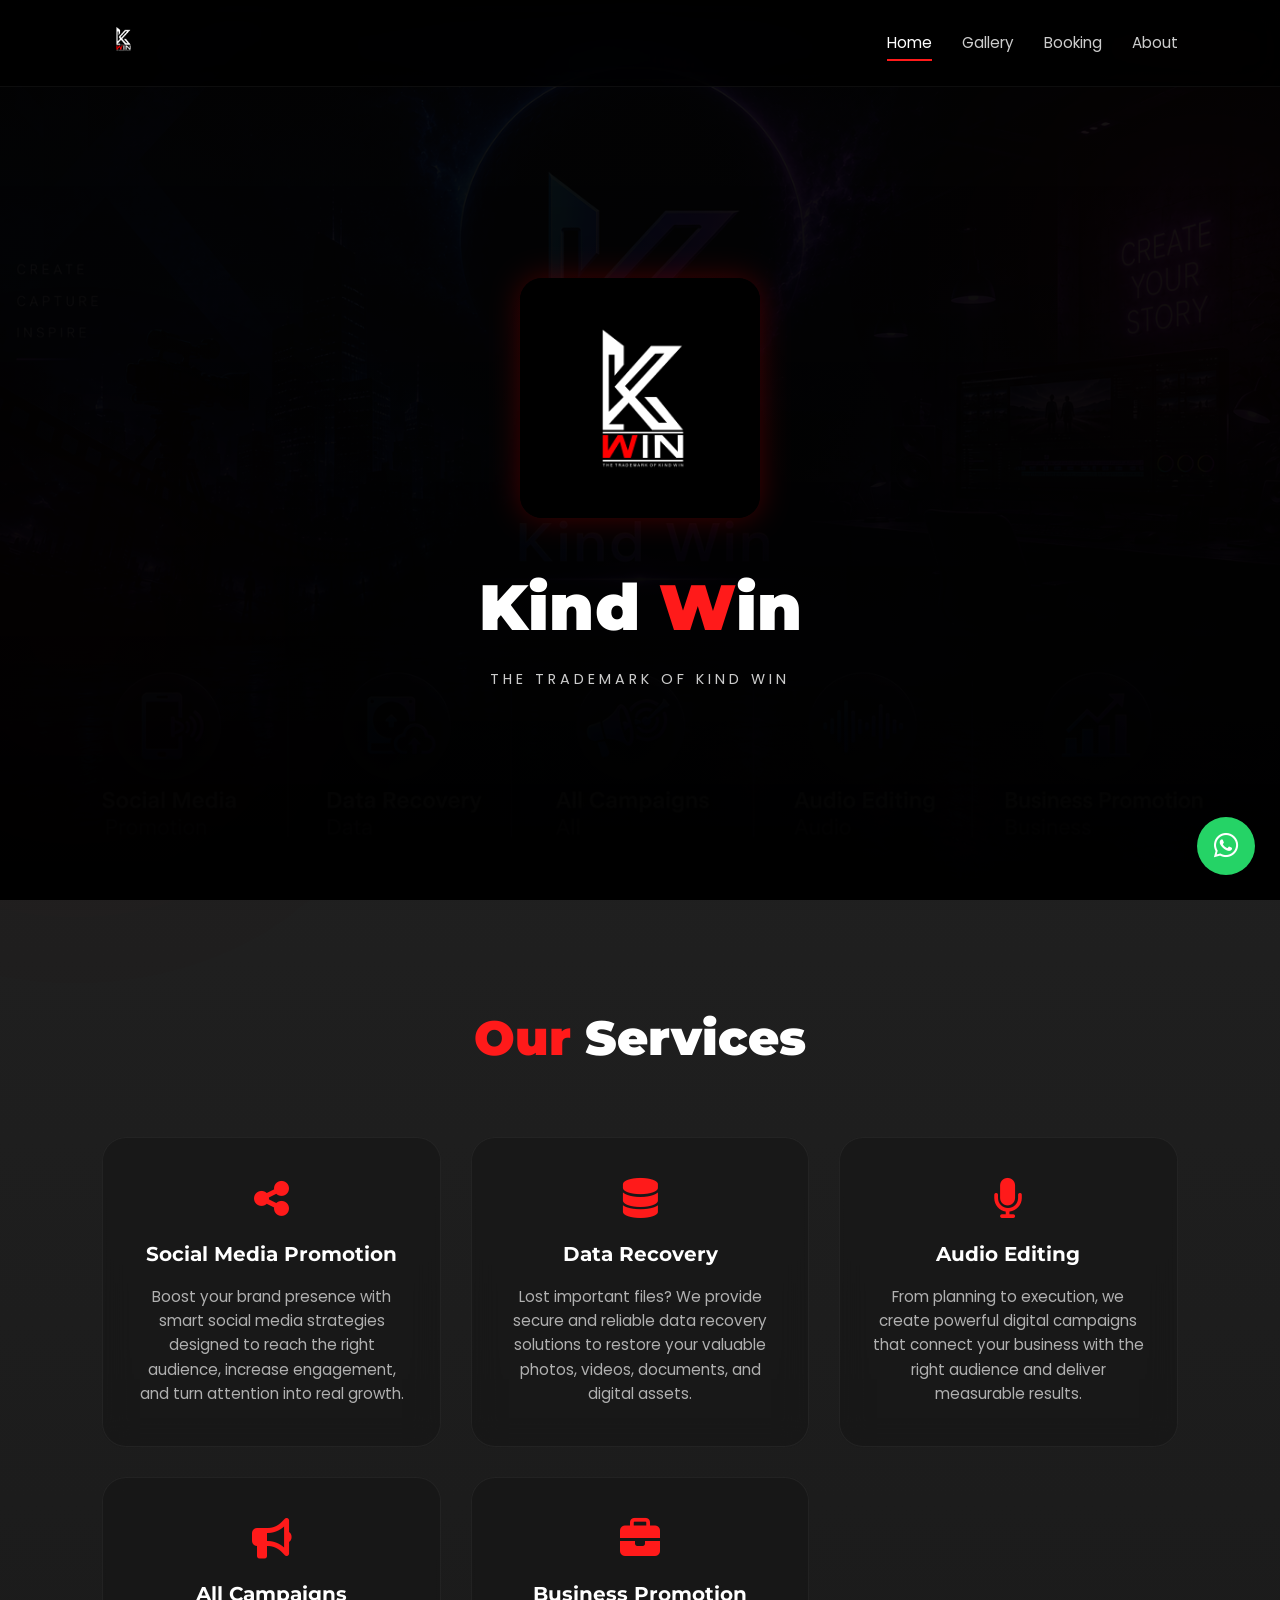
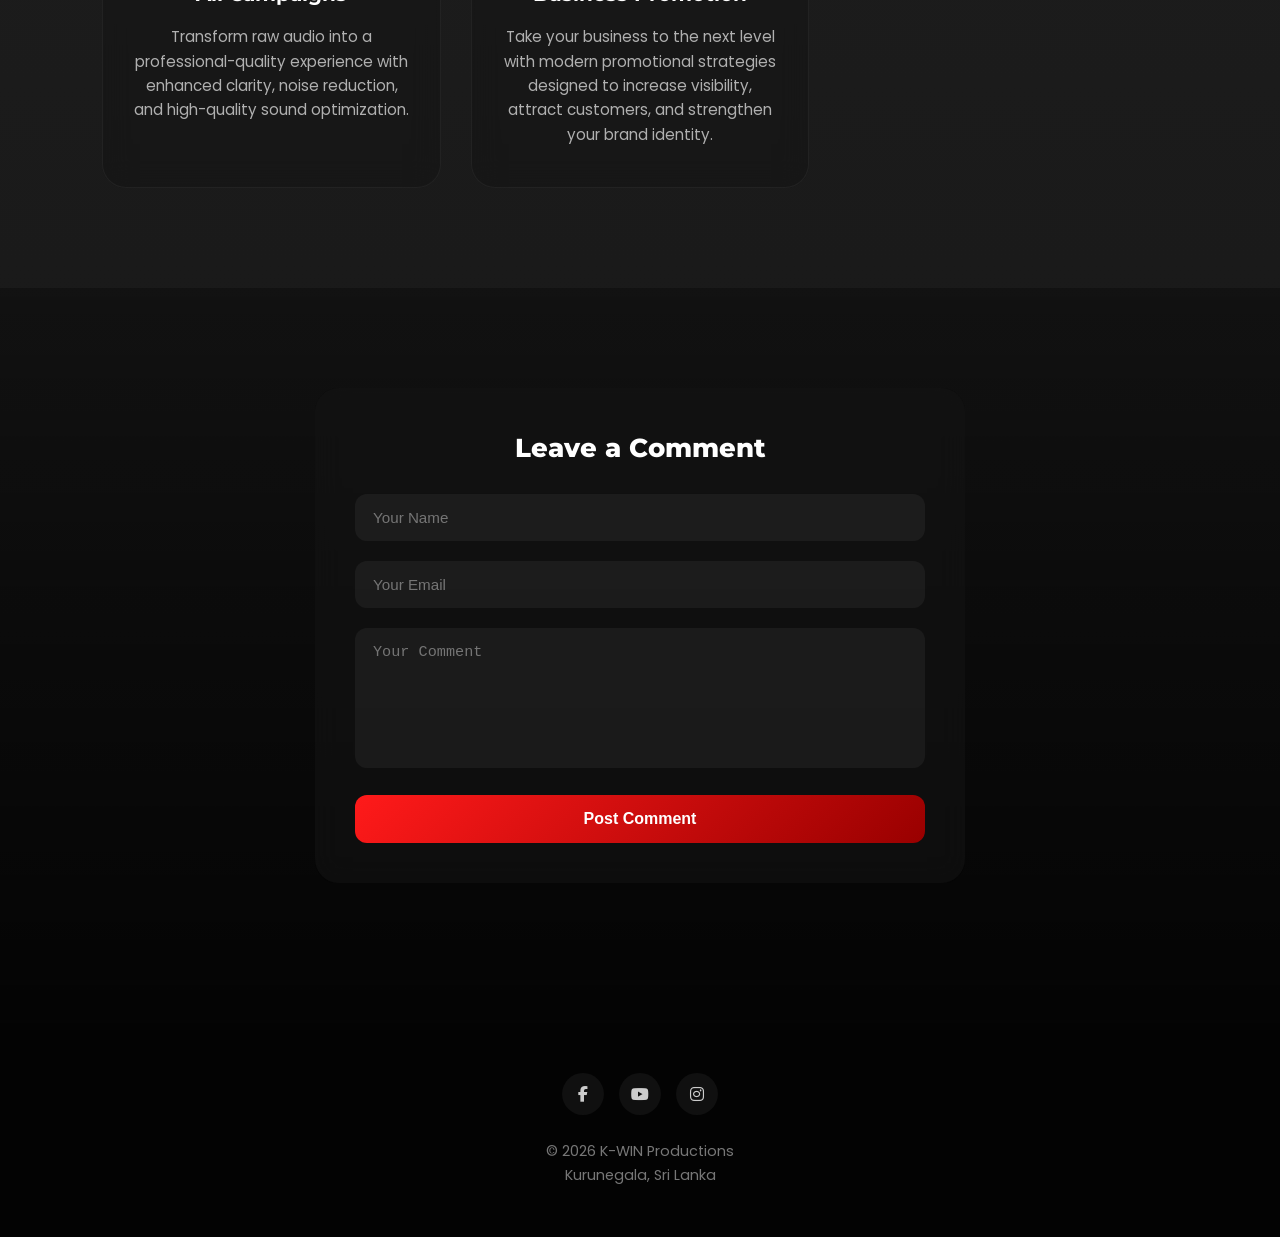
<file: index.html>
<!DOCTYPE html>
<html lang="si">
<head>
<meta charset="UTF-8">
<meta name="viewport" content="width=device-width, initial-scale=1.0">
<meta name="google-site-verification" content="1OkmwjzGmRxQWRCYhelYus1xeBLSL-9yodVphi4ZVwI" />

<meta name="keywords" content="KWIN, KIND WIN, KWIN Production, Kurunegala KWIN, Audio Recording Kurunegala, Music Production Sri Lanka">

<meta name="description" content="K-WIN Productions Sri Lanka - Audio Editing, Business Promotion, Social Media Promotion, Digital Campaigns and Creative Services.">

<title>K-WIN</title>

<link rel="icon" type="image/svg+xml"
href="data:image/svg+xml,
<svg xmlns='http://www.w3.org/2000/svg' viewBox='0 0 100 100'>
<rect width='100' height='100' rx='20' fill='%230a0a0a'/>
<text x='50%' y='65%' font-size='55' font-family='Montserrat' font-weight='800' text-anchor='middle' fill='%23ffffff'>K<tspan fill='%23ff1a1a'>W</tspan></text>
</svg>">

<link href="https://fonts.googleapis.com/css2?family=Montserrat:wght@700;800;900&family=Poppins:wght@300;400;500;600&display=swap" rel="stylesheet">

<link rel="stylesheet"
href="https://cdnjs.cloudflare.com/ajax/libs/font-awesome/6.4.0/css/all.min.css">

<style>

:root{
    --primary-red:#ff1a1a;
    --gradient:linear-gradient(135deg,#ff1a1a 0%,#990000 100%);
    --dark:#060606;
    --card:rgba(20,20,20,0.55);
    --text:#ffffff;
    --muted:#b0b0b0;
}

/* RESET */

*{
    margin:0;
    padding:0;
    box-sizing:border-box;
    scroll-behavior:smooth;
}

html,body{
    width:100%;
    overflow-x:hidden;
}

body{
    font-family:'Poppins',sans-serif;
    background:
    linear-gradient(rgba(6,6,6,0.88),rgba(6,6,6,0.94)),
    url('logo 02.png') no-repeat center center fixed;
    background-size:cover;
    color:white;
    line-height:1.6;
}

/* SCROLL */

::-webkit-scrollbar{
    width:8px;
}

::-webkit-scrollbar-track{
    background:#0a0a0a;
}

::-webkit-scrollbar-thumb{
    background:var(--gradient);
    border-radius:10px;
}

/* GLOW */

body::before,
body::after{
    content:'';
    position:fixed;
    width:350px;
    height:350px;
    background:rgba(255,0,0,0.05);
    border-radius:50%;
    filter:blur(120px);
    z-index:-1;
}

body::before{
    top:10%;
    right:-100px;
}

body::after{
    bottom:10%;
    left:-100px;
}

/* NAVBAR */

nav{
    position:fixed;
    top:0;
    left:0;
    width:100%;
    z-index:999;
    display:flex;
    justify-content:space-between;
    align-items:center;
    padding:18px 8%;
    background:rgba(0,0,0,0.7);
    backdrop-filter:blur(18px);
    border-bottom:1px solid rgba(255,255,255,0.05);
}

.nav-logo-link{
    text-decoration:none;
}

.nav-logo-img{
    width:auto;
    height:42px;
    border-radius:8px;
}

.nav-links{
    display:flex;
    gap:30px;
}

.nav-links a{
    color:#ccc;
    text-decoration:none;
    font-size:0.95rem;
    transition:0.3s;
    position:relative;
}

.nav-links a:hover,
.nav-links .active{
    color:white;
}

.nav-links a::after{
    content:'';
    position:absolute;
    left:0;
    bottom:-6px;
    width:0;
    height:2px;
    background:var(--primary-red);
    transition:0.3s;
}

.nav-links a:hover::after,
.nav-links .active::after{
    width:100%;
}

/* HERO */

header{
    min-height:100vh;
    display:flex;
    flex-direction:column;
    justify-content:center;
    align-items:center;
    text-align:center;
    padding:150px 20px 80px;
    background:
    linear-gradient(rgba(0,0,0,0.4),rgba(0,0,0,0.9)),
    url('https://images.unsplash.com/photo-1598653222000-6b7b7a552625?auto=format&fit=crop&q=80&w=1600')
    no-repeat center center/cover;
}

.logo-container{
    margin-bottom:30px;
}

.main-logo{
    width:100%;
    max-width:240px;
    border-radius:22px;
    box-shadow:0 0 30px rgba(255,0,0,0.25);
    transition:0.4s;
}

.main-logo:hover{
    transform:scale(1.04);
}

header h1{
    font-size:4rem;
    font-family:'Montserrat',sans-serif;
    font-weight:900;
}

.k-text{
    color:white;
}

.w-text{
    color:var(--primary-red);
}

.in-text{
    color:white;
}

header p{
    color:#ccc;
    margin-top:10px;
    letter-spacing:4px;
    text-transform:uppercase;
    font-size:0.9rem;
}

/* SECTIONS */

section{
    padding:100px 8%;
}

.section-title{
    text-align:center;
    margin-bottom:60px;
}

.section-title h2{
    font-size:3rem;
    font-family:'Montserrat',sans-serif;
    font-weight:900;
}

.section-title span{
    color:var(--primary-red);
}

/* CARDS */

.container{
    display:grid;
    grid-template-columns:repeat(auto-fit,minmax(280px,1fr));
    gap:30px;
    max-width:1300px;
    margin:auto;
}

.card{
    background:var(--card);
    backdrop-filter:blur(14px);
    padding:40px 30px;
    border-radius:24px;
    text-align:center;
    transition:0.4s;
    border:1px solid rgba(255,255,255,0.05);
}

.card:hover{
    transform:translateY(-8px);
    border-color:rgba(255,0,0,0.25);
}

.card i{
    font-size:2.5rem;
    color:var(--primary-red);
    margin-bottom:20px;
}

.card h3{
    margin-bottom:15px;
    font-size:1.25rem;
    font-family:'Montserrat',sans-serif;
}

.card p{
    color:var(--muted);
    font-size:0.95rem;
}

/* COMMENTS */

.comments-section{
    background:linear-gradient(rgba(0,0,0,0.3),rgba(0,0,0,0.8));
}

form{
    max-width:650px;
    margin:auto;
    padding:40px;
    background:var(--card);
    border-radius:24px;
    backdrop-filter:blur(14px);
}

.form-title{
    text-align:center;
    margin-bottom:25px;
    font-size:1.6rem;
    font-family:'Montserrat',sans-serif;
    font-weight:800;
}

input,
textarea{
    width:100%;
    margin-bottom:20px;
    padding:15px 18px;
    border:none;
    border-radius:12px;
    background:rgba(255,255,255,0.05);
    color:white;
    font-size:0.95rem;
}

input:focus,
textarea:focus{
    outline:none;
    border:1px solid var(--primary-red);
}

textarea{
    height:140px;
    resize:none;
}

.btn{
    width:100%;
    border:none;
    padding:15px;
    border-radius:12px;
    background:var(--gradient);
    color:white;
    font-size:1rem;
    font-weight:600;
    cursor:pointer;
    transition:0.3s;
}

.btn:hover{
    transform:translateY(-2px);
}

#commentsContainer{
    max-width:650px;
    margin:40px auto 0;
}

.comment-box{
    background:var(--card);
    margin-bottom:20px;
    padding:25px;
    border-left:4px solid var(--primary-red);
    border-radius:16px;
}

.comment-box h3{
    margin-bottom:10px;
}

/* WHATSAPP */

.whatsapp-float{
    position:fixed;
    right:25px;
    bottom:25px;
    width:58px;
    height:58px;
    border-radius:50%;
    background:#25d366;
    display:flex;
    justify-content:center;
    align-items:center;
    font-size:28px;
    color:white;
    text-decoration:none;
    z-index:999;
    transition:0.3s;
}

.whatsapp-float:hover{
    transform:scale(1.1);
}

/* FOOTER */

footer{
    background:#030303;
    padding:50px 20px;
    text-align:center;
}

.social-icons{
    display:flex;
    justify-content:center;
    gap:15px;
    margin-bottom:25px;
    flex-wrap:wrap;
}

.social-icons a{
    width:42px;
    height:42px;
    border-radius:50%;
    display:flex;
    justify-content:center;
    align-items:center;
    text-decoration:none;
    color:#ccc;
    background:rgba(255,255,255,0.05);
    transition:0.3s;
}

.social-icons a:hover{
    background:var(--primary-red);
    color:white;
}

footer p{
    color:#777;
    font-size:0.9rem;
}

/* RESPONSIVE */

@media(max-width:900px){

    header h1{
        font-size:3.2rem;
    }

    .section-title h2{
        font-size:2.4rem;
    }
}

@media(max-width:768px){

    nav{
        flex-direction:column;
        gap:12px;
        padding:15px 20px;
    }

    .nav-links{
        flex-wrap:wrap;
        justify-content:center;
        gap:15px;
    }

    header{
        padding-top:220px;
    }

    header h1{
        font-size:2.5rem;
    }

    header p{
        letter-spacing:2px;
        font-size:0.8rem;
    }

    .main-logo{
        max-width:180px;
    }

    section{
        padding:70px 20px;
    }

    .section-title h2{
        font-size:2rem;
    }

    form{
        padding:25px 20px;
    }
}

@media(max-width:480px){

    .nav-links a{
        font-size:0.8rem;
    }

    header{
        padding-top:210px;
    }

    header h1{
        font-size:2rem;
    }

    .main-logo{
        max-width:150px;
    }

    .container{
        grid-template-columns:1fr;
    }

    .card{
        padding:30px 20px;
    }

    .section-title h2{
        font-size:1.7rem;
    }

    input,
    textarea{
        font-size:0.88rem;
    }

    .btn{
        font-size:0.9rem;
    }

    .whatsapp-float{
        width:50px;
        height:50px;
        font-size:24px;
        right:18px;
        bottom:18px;
    }
}

</style>
</head>

<body>

<nav>

<a href="index.html" class="nav-logo-link">
<img src="logo.jpeg" alt="K-WIN Logo" class="nav-logo-img">
</a>

<div class="nav-links">
<a href="./" class="active">Home</a>
<a href="gallery">Gallery</a>
<a href="booking">Booking</a>
<a href="about">About</a>
</div>

</nav>

<header>

<div class="logo-container">
<img src="logo.jpeg" alt="K-WIN Logo" class="main-logo">
</div>

<h1>
<span class="k-text">Kind </span><span class="w-text">W</span><span class="in-text">in</span>
</h1>

<p>The Trademark of Kind Win</p>

</header>

<main>

<section id="services">

<div class="section-title">
<h2><span>Our</span> Services</h2>
</div>

<div class="container">

<div class="card">
<i class="fas fa-share-alt"></i>
<h3>Social Media Promotion</h3>
<p>Boost your brand presence with smart social media strategies designed to reach the right audience, increase engagement, and turn attention into real growth.</p>
</div>

<div class="card">
<i class="fas fa-database"></i>
<h3>Data Recovery</h3>
<p>Lost important files? We provide secure and reliable data recovery solutions to restore your valuable photos, videos, documents, and digital assets.</p>
</div>

<div class="card">
<i class="fas fa-microphone"></i>
<h3>Audio Editing</h3>
<p>From planning to execution, we create powerful digital campaigns that connect your business with the right audience and deliver measurable results.</p>
</div>

<div class="card">
<i class="fas fa-bullhorn"></i>
<h3>All Campaigns</h3>
<p>Transform raw audio into a professional-quality experience with enhanced clarity, noise reduction, and high-quality sound optimization.</p>
</div>

<div class="card">
<i class="fas fa-briefcase"></i>
<h3>Business Promotion</h3>
<p>Take your business to the next level with modern promotional strategies designed to increase visibility, attract customers, and strengthen your brand identity.</p>
</div>

</div>

</section>

<section class="comments-section">

<form id="commentForm">

<div class="form-title">
Leave a Comment
</div>

<input type="text" id="name" placeholder="Your Name" required>

<input type="email" id="email" placeholder="Your Email" required>

<textarea id="comment" placeholder="Your Comment" required></textarea>

<button class="btn" type="submit">
Post Comment
</button>

</form>

<div id="commentsContainer"></div>

</section>

</main>

<a class="whatsapp-float"
href="https://wa.me/94707140731"
target="_blank">

<i class="fab fa-whatsapp"></i>

</a>

<footer>

<div class="social-icons">

<a href="https://www.facebook.com/share/18idSjuDgj/" target="_blank">
<i class="fab fa-facebook-f"></i>
</a>

<a href="https://youtube.com/@kindwin_18?si=-2pV4FCG4Lh8Q9S1" target="_blank">
<i class="fab fa-youtube"></i>
</a>

<a href="#">
<i class="fab fa-instagram"></i>
</a>

</div>

<p>© 2026 K-WIN Productions</p>
<p>Kurunegala, Sri Lanka</p>

</footer>

<script>

const scriptURL =
"https://script.google.com/macros/s/AKfycbwHRkAQp_PE5nQsB3BOx7cSpvk8SBdAhMQrjshecy2kYpt2dZdH2gBN7QaD9LRtm-E6/exec";

const form =
document.getElementById("commentForm");

const commentsContainer =
document.getElementById("commentsContainer");

form.addEventListener("submit", async (e)=>{

    e.preventDefault();

    const data = {
        name:document.getElementById("name").value,
        email:document.getElementById("email").value,
        comment:document.getElementById("comment").value
    };

    try{

        await fetch(scriptURL,{
            method:"POST",
            body:JSON.stringify(data),
            headers:{
                "Content-Type":"text/plain;charset=utf-8"
            }
        });

        alert("Comment Posted Successfully!");

        form.reset();

        loadComments();

    }catch(err){

        alert("Error Posting Comment");

        console.log(err);
    }

});

async function loadComments(){

    try{

        const res = await fetch(scriptURL);

        const data = await res.json();

        commentsContainer.innerHTML = "";

        data.reverse().forEach(c=>{

            commentsContainer.innerHTML += `
            <div class="comment-box">
                <h3>${c.name}</h3>
                <p>${c.comment}</p>
            </div>
            `;

        });

    }catch(err){

        console.log(err);

    }
}

loadComments();

</script>

</body>
</html>
</file>
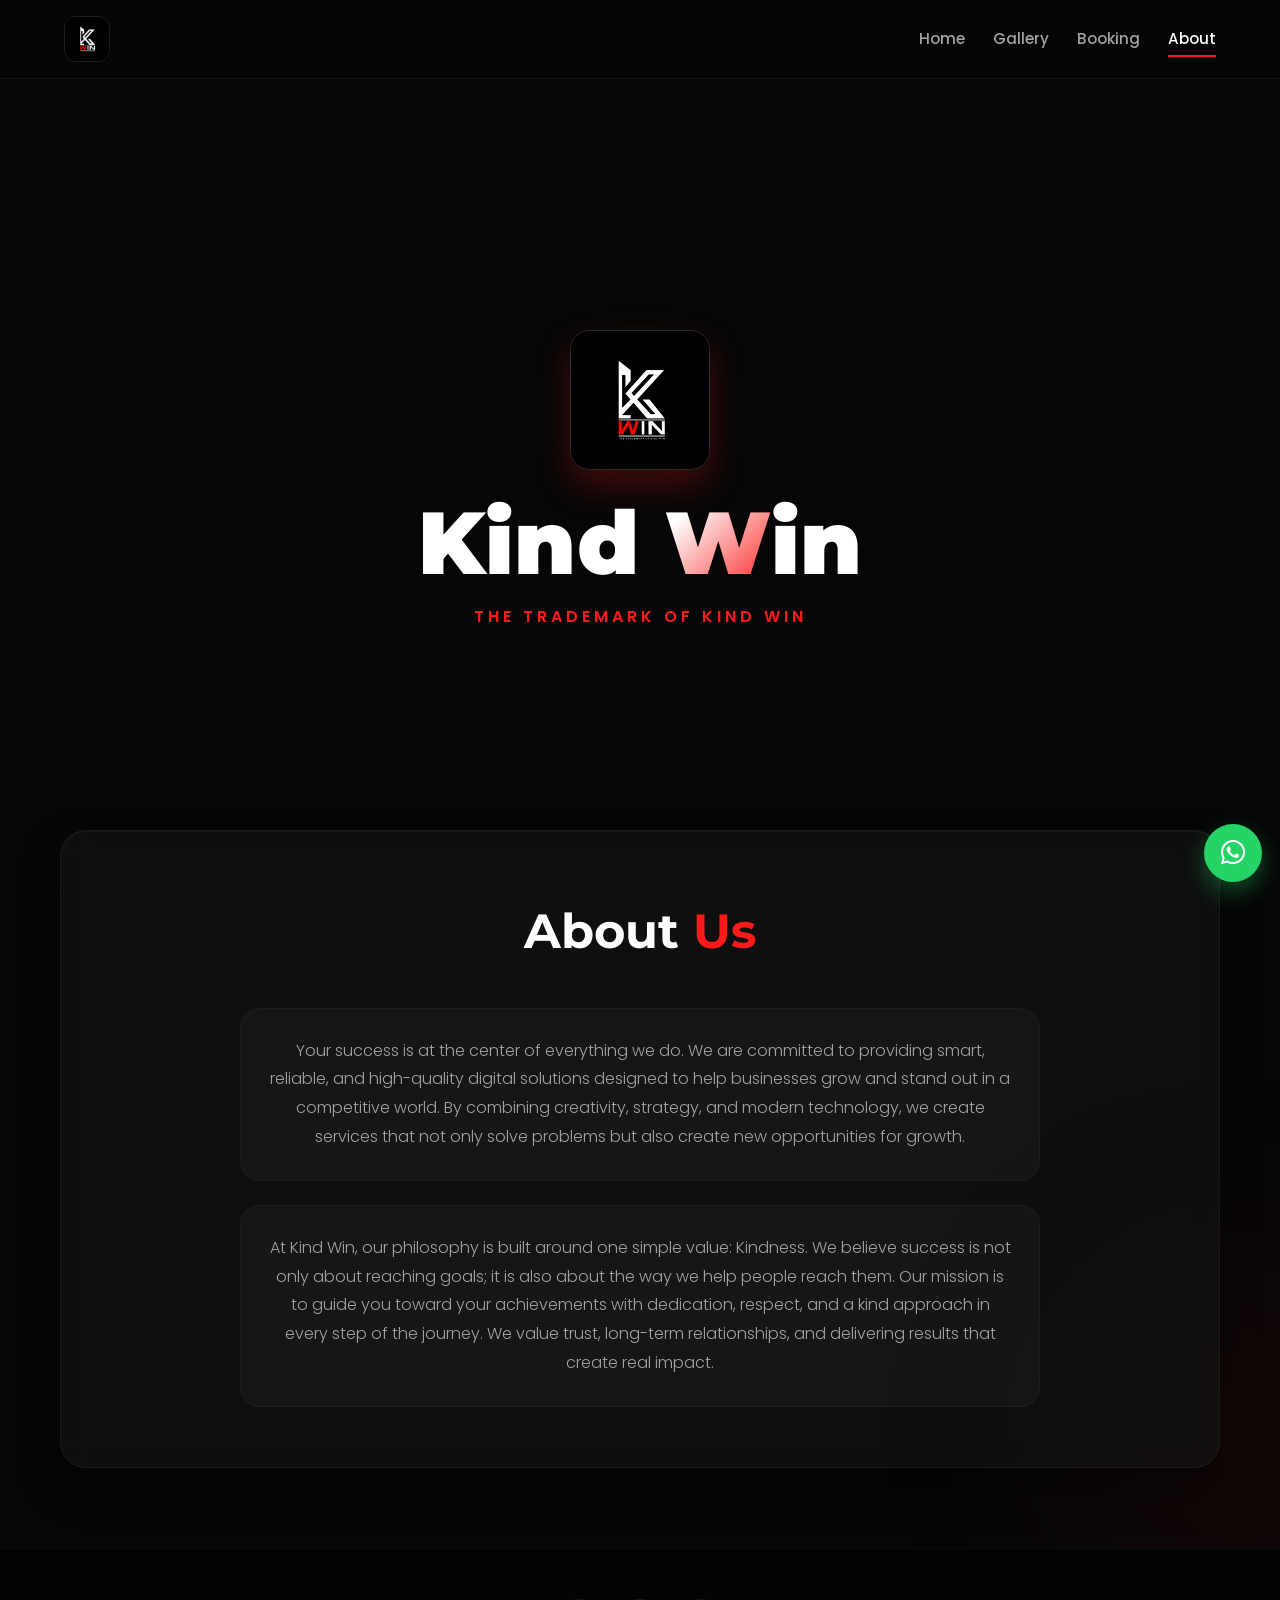
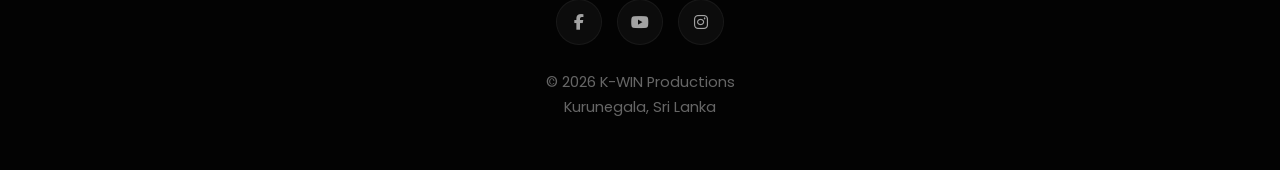
<file: about.html>
<!DOCTYPE html>
<html lang="si">
<head>
    <meta charset="UTF-8" />
    <meta name="viewport" content="width=device-width, initial-scale=1.0" />
    <title>K-WIN</title>

    <!-- Favicon -->
    <link rel="icon" type="image/svg+xml"
    href="data:image/svg+xml,
    <svg xmlns='http://www.w3.org/2000/svg' viewBox='0 0 100 100'>
    <rect width='100' height='100' rx='20' fill='%230a0a0a'/>
    <text x='50%' y='65%' font-size='55' font-family='Montserrat,sans-serif'
    font-weight='800' text-anchor='middle' fill='%23ffffff'>
    K<tspan fill='%23ff1a1a'>W</tspan>
    </text>
    </svg>">

    <!-- Fonts -->
    <link href="https://fonts.googleapis.com/css2?family=Montserrat:wght@700;800;900&family=Poppins:wght@300;400;500;600&display=swap" rel="stylesheet">

    <!-- Font Awesome -->
    <link rel="stylesheet"
    href="https://cdnjs.cloudflare.com/ajax/libs/font-awesome/6.4.0/css/all.min.css"/>

    <style>

        :root{
            --primary-red:#ff1a1a;
            --primary-gradient:linear-gradient(135deg,#ff1a1a 0%,#990000 100%);
            --dark-bg:#060606;
            --dark-card:rgba(20,20,20,0.65);
            --text-main:#ffffff;
            --text-muted:#a3a3a3;
            --border-glow:rgba(255,26,26,0.15);
        }

        *{
            margin:0;
            padding:0;
            box-sizing:border-box;
        }

        html{
            scroll-behavior:smooth;
            overflow-x:hidden;
        }

        body{
            font-family:'Poppins',sans-serif;
            background:var(--dark-bg);
            color:var(--text-main);
            overflow-x:hidden;
            line-height:1.7;
            position:relative;
            width:100%;
        }

        img{
            max-width:100%;
            display:block;
        }

        a{
            -webkit-tap-highlight-color:transparent;
        }

        /* Glow Background */

        body::before,
        body::after{
            content:'';
            position:absolute;
            width:320px;
            height:320px;
            border-radius:50%;
            background:rgba(255,26,26,0.08);
            filter:blur(120px);
            z-index:-1;
        }

        body::before{
            top:10%;
            left:-120px;
        }

        body::after{
            bottom:10%;
            right:-120px;
        }

        /* Scrollbar */

        ::-webkit-scrollbar{
            width:8px;
        }

        ::-webkit-scrollbar-track{
            background:#0a0a0a;
        }

        ::-webkit-scrollbar-thumb{
            background:var(--primary-gradient);
            border-radius:10px;
        }

        /* NAVBAR */

        nav{
            position:fixed;
            top:0;
            left:0;
            width:100%;
            z-index:1000;

            display:flex;
            justify-content:space-between;
            align-items:center;
            gap:20px;

            padding:16px 5%;

            background:rgba(6,6,6,0.75);
            backdrop-filter:blur(18px);

            border-bottom:1px solid rgba(255,255,255,0.05);
        }

        .nav-logo-link{
            display:flex;
            align-items:center;
            text-decoration:none;
            flex-shrink:0;
        }

        .nav-logo-img{
            width:46px;
            height:46px;
            object-fit:cover;
            border-radius:12px;
            border:1px solid rgba(255,255,255,0.1);
            transition:0.3s ease;
        }

        .nav-logo-img:hover{
            transform:scale(1.05);
        }

        .nav-links{
            display:flex;
            align-items:center;
            justify-content:center;
            gap:28px;
            flex-wrap:wrap;
        }

        .nav-links a{
            text-decoration:none;
            color:var(--text-muted);
            font-size:0.95rem;
            font-weight:500;
            position:relative;
            transition:0.3s ease;
        }

        .nav-links a::after{
            content:'';
            position:absolute;
            left:0;
            bottom:-5px;
            width:0;
            height:2px;
            background:var(--primary-red);
            transition:0.3s ease;
        }

        .nav-links a:hover,
        .nav-links a.active{
            color:#fff;
        }

        .nav-links a:hover::after,
        .nav-links a.active::after{
            width:100%;
        }

        /* HERO */

        header{
            min-height:100vh;

            display:flex;
            align-items:center;
            justify-content:center;
            text-align:center;

            padding:140px 20px 80px;

            background:
            linear-gradient(rgba(6,6,6,0.65),rgba(6,6,6,0.95)),
            url('https://images.unsplash.com/photo-1598653222000-6b7b7a552625?auto=format&fit=crop&q=80&w=1600');

            background-size:cover;
            background-position:center;
            background-repeat:no-repeat;
            background-attachment:fixed;
        }

        .hero-content{
            width:100%;
            max-width:900px;
            margin:auto;
            animation:fadeInUp .9s ease;
        }

        .main-logo{
            width:clamp(90px,18vw,140px);
            margin:0 auto 25px;
            border-radius:20px;

            border:1px solid rgba(255,255,255,0.15);

            box-shadow:
            0 15px 35px rgba(255,26,26,0.25);
        }

        header h1{
            font-family:'Montserrat',sans-serif;
            font-size:clamp(2.3rem,9vw,5.5rem);
            font-weight:900;
            line-height:1.1;
            margin-bottom:12px;
            word-break:break-word;
        }

        header h1 span{
            background:linear-gradient(135deg,#ffffff 20%,var(--primary-red) 100%);
            -webkit-background-clip:text;
            -webkit-text-fill-color:transparent;
        }

        header p{
            color:var(--primary-red);
            font-size:clamp(.7rem,2vw,1rem);
            letter-spacing:4px;
            text-transform:uppercase;
            font-weight:600;
        }

        /* ABOUT */

        .about-container{
            width:100%;
            max-width:1200px;
            margin:auto;
            padding:0 20px 80px;
            margin-top:-70px;
            position:relative;
            z-index:10;
        }

        .about-card{
            background:var(--dark-card);
            backdrop-filter:blur(16px);

            padding:clamp(24px,5vw,60px);

            border-radius:26px;

            border:1px solid rgba(255,255,255,0.05);

            box-shadow:
            0 20px 40px rgba(0,0,0,0.4),
            inset 0 1px 0 rgba(255,255,255,0.04);

            transition:0.4s ease;
        }

        .about-card:hover{
            border-color:var(--border-glow);
        }

        .about-card h2{
            text-align:center;
            font-family:'Montserrat',sans-serif;
            font-size:clamp(2rem,5vw,3rem);
            margin-bottom:35px;
        }

        .about-card h2 span{
            color:var(--primary-red);
        }

        .about-content{
            display:grid;
            grid-template-columns:repeat(auto-fit,minmax(280px,1fr));
            gap:24px;
        }

        .about-text-block{
            background:rgba(255,255,255,0.03);

            padding:28px;

            border-radius:20px;

            border:1px solid rgba(255,255,255,0.03);

            transition:0.3s ease;
        }

        .about-text-block:hover{
            transform:translateY(-6px);
            background:rgba(255,255,255,0.04);
        }

        .about-card p{
            color:var(--text-muted);
            font-size:1rem;
            font-weight:300;
            text-align:justify;
        }

        /* WHATSAPP */

        .whatsapp-float{
            position:fixed;
            right:18px;
            bottom:18px;

            width:58px;
            height:58px;

            border-radius:50%;

            display:flex;
            justify-content:center;
            align-items:center;

            background:#25d366;

            color:#fff;
            font-size:28px;

            text-decoration:none;

            z-index:2000;

            box-shadow:0 10px 25px rgba(37,211,102,0.35);

            transition:0.3s ease;
        }

        .whatsapp-float:hover{
            transform:scale(1.1);
        }

        /* FOOTER */

        footer{
            text-align:center;
            padding:50px 20px;

            background:#030303;

            border-top:1px solid rgba(255,255,255,0.03);
        }

        .social-icons{
            display:flex;
            justify-content:center;
            align-items:center;
            flex-wrap:wrap;
            gap:15px;
            margin-bottom:25px;
        }

        .social-icons a{
            width:46px;
            height:46px;

            display:flex;
            justify-content:center;
            align-items:center;

            border-radius:50%;

            text-decoration:none;

            color:var(--text-muted);

            background:rgba(255,255,255,0.04);

            border:1px solid rgba(255,255,255,0.05);

            transition:0.3s ease;
        }

        .social-icons a:hover{
            background:var(--primary-red);
            color:#fff;
            transform:translateY(-4px);
        }

        footer p{
            color:#666;
            font-size:.92rem;
        }

        /* Animation */

        @keyframes fadeInUp{
            from{
                opacity:0;
                transform:translateY(30px);
            }

            to{
                opacity:1;
                transform:translateY(0);
            }
        }

        /* TABLET */

        @media(max-width:768px){

            nav{
                padding:14px 5%;
            }

            .nav-links{
                gap:20px;
            }

            header{
                background-attachment:scroll;
                padding-top:170px;
            }

            .about-container{
                margin-top:-45px;
            }

            .about-card p{
                text-align:left;
            }

        }

        /* MOBILE */

        @media(max-width:520px){

            nav{
                flex-direction:column;
                gap:14px;
                padding:14px 12px;
            }

            .nav-links{
                width:100%;
                justify-content:center;
                gap:16px;
            }

            .nav-links a{
                font-size:0.9rem;
            }

            header{
                min-height:85vh;
                padding:190px 16px 70px;
            }

            header p{
                letter-spacing:2px;
            }

            .about-card{
                border-radius:20px;
            }

            .about-text-block{
                padding:22px;
            }

            .about-card p{
                font-size:.95rem;
            }

            .whatsapp-float{
                width:52px;
                height:52px;
                font-size:24px;
            }

            footer{
                padding:40px 15px;
            }

        }

        /* EXTRA SMALL */

        @media(max-width:360px){

            .nav-links{
                gap:12px;
            }

            .nav-links a{
                font-size:.82rem;
            }

            header h1{
                font-size:2rem;
            }

            .about-content{
                grid-template-columns:1fr;
            }

        }
.about-content {
    display: flex;
    flex-direction: column;
    align-items: center;
}

.about-text-block {
    width: 100%;
    max-width: 800px;
    text-align: center;
    margin: 0 auto;
}

.about-text-block p {
    text-align: center;
    margin: 0 auto;
    line-height: 1.8;
}
    </style>
</head>

<body>

    <!-- NAVBAR -->

    <nav>

        <a href="index.html" class="nav-logo-link">
            <img src="logo.jpeg" alt="K-WIN Logo" class="nav-logo-img">
        </a>

        <div class="nav-links">
            <a href="./">Home</a>
            <a href="gallery">Gallery</a>
            <a href="booking">Booking</a>
            <a href="about" class="active">About</a>
        </div>

    </nav>

    <!-- HERO -->

    <header>

        <div class="hero-content">

            <img src="logo.jpeg"
            class="main-logo"
            alt="K-WIN Logo">

            <h1>Kind <span>W</span>in</h1>

            <p>The Trademark of Kind Win</p>

        </div>

    </header>

    <!-- ABOUT -->

    <main class="about-container">

        <section class="about-card">

            <h2>About <span>Us</span></h2>

            <div class="about-content">

                <div class="about-text-block" style="text-align: center;">
                    <p>
                        Your success is at the center of everything we do. 
                        We are committed to providing smart, reliable, 
                        and high-quality digital solutions designed to 
                        help businesses grow and stand out in a competitive world. 
                        By combining creativity, strategy, and modern technology,
                        we create services that not only solve problems but also 
                        create new opportunities for growth.
                    </p>
                </div>

                <div class="about-text-block" style="text-align: center;">
                    <p>
                        At Kind Win, our philosophy is built around one simple value: Kindness. 
                        We believe success is not only about reaching goals; it is also about 
                        the way we help people reach them. Our mission is to guide you toward 
                        your achievements with dedication, respect, and a kind approach in every step of the journey. 
                        We value trust, long-term relationships, and delivering results that create real impact.
                        
                    </p>
                </div>

            </div>

        </section>

    </main>

    <!-- WHATSAPP -->

    <a class="whatsapp-float"
       href="https://wa.me/94707140731"
       target="_blank">

        <i class="fab fa-whatsapp"></i>

    </a>

    <!-- FOOTER -->

    <footer>

        <div class="social-icons">

            <a href="https://www.facebook.com/share/18idSjuDgj/" target="_blank">
                <i class="fab fa-facebook-f"></i>
            </a>

            <a href="https://youtube.com/@kindwin_18?si=-2pV4FCG4Lh8Q9S1" target="_blank">
                <i class="fab fa-youtube"></i>
            </a>

            <a href="#" target="_blank">
                <i class="fab fa-instagram"></i>
            </a>

        </div>

        <p>© 2026 K-WIN Productions</p>
        <p>Kurunegala, Sri Lanka</p>

    </footer>

</body>
</html>
</file>
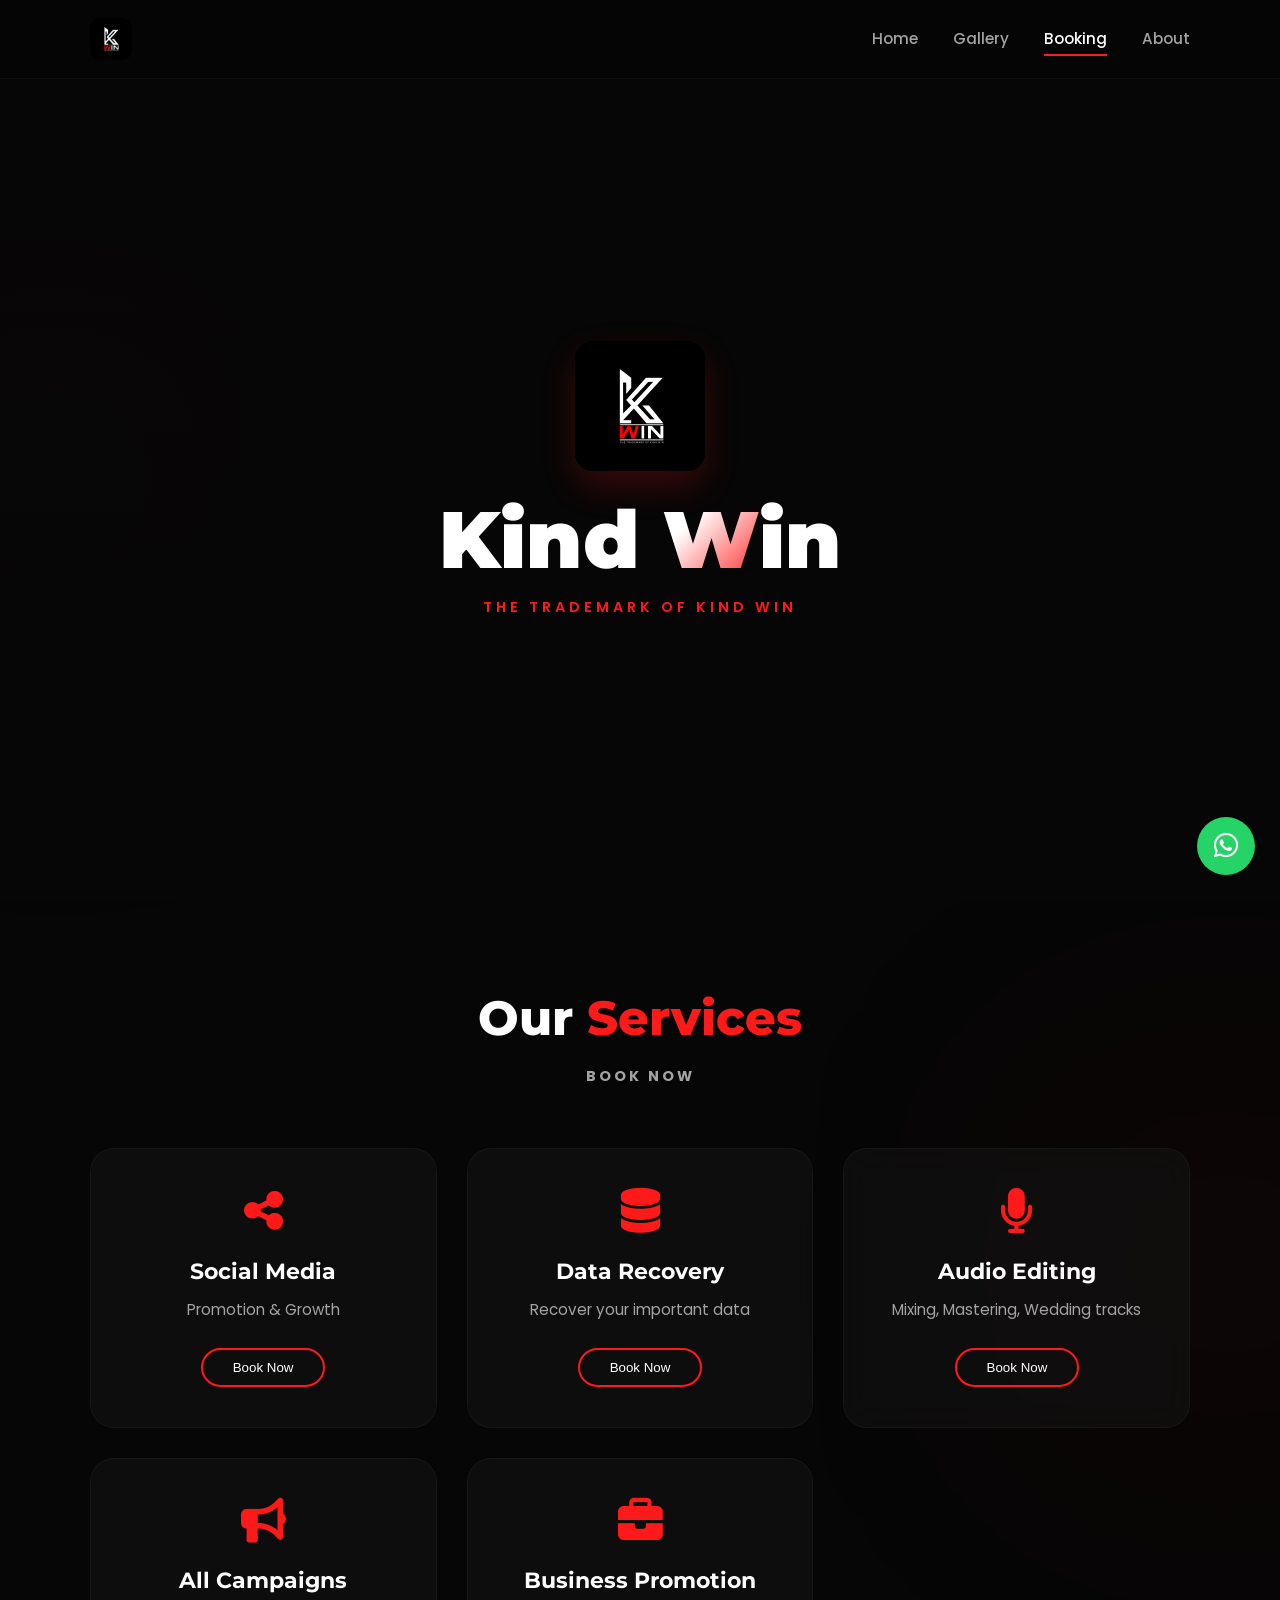
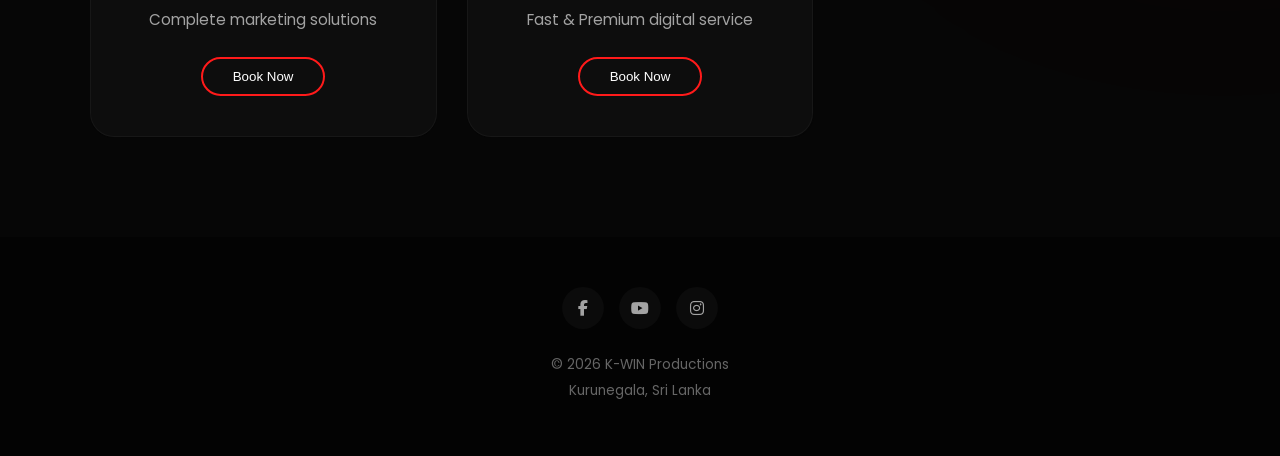
<file: booking.html>
<!DOCTYPE html>
<html lang="si">
<head>
    <meta charset="UTF-8">
    <meta name="viewport" content="width=device-width, initial-scale=1.0">
    <title>K-WIN</title>

    <link rel="icon" type="image/svg+xml" href="data:image/svg+xml,<svg xmlns='http://www.w3.org/2000/svg' viewBox='0 0 100 100'><rect width='100' height='100' rx='20' fill='%230a0a0a'/><text x='50%' y='65%' font-size='55' font-family='Montserrat, sans-serif' font-weight='800' text-anchor='middle' fill='%23ffffff'>K<tspan fill='%23ff1a1a'>W</tspan></text></svg>">

    <link href="https://fonts.googleapis.com/css2?family=Montserrat:wght@700;800;900&family=Poppins:wght@300;400;500;600&display=swap" rel="stylesheet">

    <link rel="stylesheet"
    href="https://cdnjs.cloudflare.com/ajax/libs/font-awesome/6.4.0/css/all.min.css">

<style>

:root{
    --primary-red:#ff1a1a;
    --primary-gradient:linear-gradient(135deg,#ff1a1a 0%,#990000 100%);
    --dark-bg:#060606;
    --dark-card:rgba(20,20,20,.55);
    --text-main:#ffffff;
    --text-muted:#a3a3a3;
    --border-glow:rgba(255,26,26,.2);
}

*{
    margin:0;
    padding:0;
    box-sizing:border-box;
    scroll-behavior:smooth;
}

html,body{
    width:100%;
    overflow-x:hidden;
}

body{
    font-family:'Poppins',sans-serif;
    background:var(--dark-bg);
    color:var(--text-main);
    line-height:1.6;
    position:relative;
}

/* BACKGROUND GLOW */

body::before,
body::after{
    content:'';
    position:absolute;
    width:350px;
    height:350px;
    border-radius:50%;
    background:rgba(255,26,26,.07);
    filter:blur(140px);
    z-index:-1;
    pointer-events:none;
}

body::before{
    top:15%;
    left:-120px;
}

body::after{
    bottom:30%;
    right:-120px;
}

/* SCROLLBAR */

::-webkit-scrollbar{
    width:8px;
}

::-webkit-scrollbar-track{
    background:#0a0a0a;
}

::-webkit-scrollbar-thumb{
    background:var(--primary-gradient);
    border-radius:10px;
}

/* NAVBAR */

nav{
    width:100%;
    position:fixed;
    top:0;
    left:0;
    z-index:1000;

    display:flex;
    justify-content:space-between;
    align-items:center;

    padding:18px 7%;

    background:rgba(6,6,6,.75);
    backdrop-filter:blur(20px);
    -webkit-backdrop-filter:blur(20px);

    border-bottom:1px solid rgba(255,255,255,.03);
}

.nav-logo-link{
    display:flex;
    align-items:center;
    text-decoration:none;
}

.nav-logo-img{
    height:42px;
    width:auto;
    border-radius:10px;
    transition:.3s;
}

.nav-logo-img:hover{
    transform:scale(1.05);
}

.nav-links{
    display:flex;
    align-items:center;
    gap:35px;
    flex-wrap:wrap;
}

.nav-links a{
    text-decoration:none;
    color:var(--text-muted);
    font-size:.95rem;
    font-weight:500;
    position:relative;
    transition:.3s;
}

.nav-links a::after{
    content:'';
    position:absolute;
    bottom:-5px;
    left:0;
    width:0;
    height:2px;
    background:var(--primary-red);
    transition:.3s;
}

.nav-links a:hover::after,
.nav-links a.active::after{
    width:100%;
}

.nav-links a:hover,
.nav-links a.active{
    color:#fff;
}

/* HEADER */

header{
    min-height:100vh;

    display:flex;
    flex-direction:column;
    justify-content:center;
    align-items:center;

    text-align:center;

    padding:160px 20px 100px;

    background:
    linear-gradient(rgba(6,6,6,.55),var(--dark-bg)),
    url('https://images.unsplash.com/photo-1598653222000-6b7b7a552625?auto=format&fit=crop&q=80&w=1600');

    background-size:cover;
    background-position:center;
    background-attachment:fixed;
}

.main-logo{
    width:130px;
    max-width:100%;
    border-radius:18px;
    margin-bottom:25px;

    box-shadow:0 15px 35px rgba(255,26,26,.2);

    animation:fadeInUp .8s ease;
}

header h1{
    font-family:'Montserrat',sans-serif;
    font-size:clamp(2.5rem,8vw,5rem);
    font-weight:900;
    line-height:1.1;
    margin-bottom:12px;
    word-break:break-word;
}

header h1 span{
    background:linear-gradient(135deg,#fff 30%,var(--primary-red) 100%);
    -webkit-background-clip:text;
    -webkit-text-fill-color:transparent;
}

header p{
    color:var(--primary-red);
    font-size:.9rem;
    font-weight:600;
    letter-spacing:4px;
    text-transform:uppercase;
}

/* SERVICES */

.services-section{
    width:100%;
    max-width:1400px;
    margin:auto;

    padding:80px 7% 100px;
}

.section-title{
    text-align:center;
    margin-bottom:60px;
}

.section-title h2{
    font-family:'Montserrat',sans-serif;
    font-size:clamp(2rem,5vw,3rem);
    font-weight:800;
}

.section-title h2 span{
    color:var(--primary-red);
}

.section-title h3{
    color:var(--text-muted);
    text-transform:uppercase;
    letter-spacing:3px;
    margin-top:8px;
    font-size:.9rem;
}

/* CARDS */

.container{
    display:grid;
    grid-template-columns:repeat(auto-fit,minmax(280px,1fr));
    gap:30px;
}

.card{
    width:100%;

    background:var(--dark-card);

    backdrop-filter:blur(16px);
    -webkit-backdrop-filter:blur(16px);

    border-radius:24px;

    padding:40px 28px;

    text-align:center;

    border:1px solid rgba(255,255,255,.04);

    transition:.4s;

    display:flex;
    flex-direction:column;
    justify-content:space-between;
    align-items:center;

    overflow:hidden;
}

.card:hover{
    transform:translateY(-8px);
    border-color:var(--border-glow);
}

.card i{
    font-size:2.8rem;
    color:var(--primary-red);
    margin-bottom:20px;
}

.card h2{
    font-family:'Montserrat',sans-serif;
    font-size:1.35rem;
    margin-bottom:10px;
}

.card p{
    color:var(--text-muted);
    margin-bottom:25px;
    font-size:.95rem;
}

.btn-book{
    border:2px solid var(--primary-red);
    background:transparent;
    color:#fff;

    padding:10px 30px;

    border-radius:30px;

    cursor:pointer;

    transition:.3s;
}

.btn-book:hover{
    background:var(--primary-red);
    transform:scale(1.03);
}

/* MODAL */

.modal{
    display:none;

    position:fixed;
    inset:0;

    z-index:2000;

    justify-content:center;
    align-items:center;

    padding:20px;

    background:rgba(4,4,4,.85);

    backdrop-filter:blur(12px);
    -webkit-backdrop-filter:blur(12px);
}

.modal-content{
    width:100%;
    max-width:480px;

    background:rgba(15,15,15,.88);

    border-radius:24px;

    padding:40px 30px;

    position:relative;

    overflow-y:auto;
    max-height:95vh;
}

.close-btn{
    position:absolute;
    top:18px;
    right:24px;

    font-size:1.8rem;
    cursor:pointer;
    color:var(--text-muted);
}

.close-btn:hover{
    color:var(--primary-red);
}

.modal h2{
    text-align:center;
    margin-bottom:30px;

    font-family:'Montserrat',sans-serif;
    font-size:1.7rem;
}

.modal h2 span{
    color:var(--primary-red);
}

.modal label{
    display:block;
    margin-bottom:8px;

    font-size:.8rem;
    color:var(--text-muted);

    text-transform:uppercase;
    letter-spacing:1.5px;
}

input,
select{
    width:100%;

    padding:14px;

    margin-bottom:20px;

    border-radius:12px;

    border:1px solid rgba(255,255,255,.06);

    background:rgba(255,255,255,.03);

    color:#fff;

    font-size:.95rem;
}

input:focus,
select:focus{
    outline:none;
    border-color:var(--primary-red);
}

.readonly-box{
    background:rgba(255,26,26,.04)!important;
    border:1px solid rgba(255,26,26,.15)!important;
    color:var(--primary-red)!important;
    font-weight:600;
}

.datetime-group{
    display:grid;
    grid-template-columns:1fr 1fr;
    gap:15px;
}

.btn-submit{
    width:100%;

    border:none;

    background:var(--primary-gradient);

    color:#fff;

    padding:15px;

    border-radius:30px;

    font-weight:600;

    cursor:pointer;

    transition:.3s;
}

.btn-submit:hover{
    transform:translateY(-2px);
}

/* WHATSAPP */

.whatsapp-float{
    position:fixed;

    right:25px;
    bottom:25px;

    width:58px;
    height:58px;

    border-radius:50%;

    background:#25d366;

    display:flex;
    justify-content:center;
    align-items:center;

    color:#fff;

    font-size:28px;

    z-index:1500;

    text-decoration:none;

    transition:.3s;
}

.whatsapp-float:hover{
    transform:scale(1.1);
}

/* FOOTER */

footer{
    text-align:center;
    padding:50px 20px;
    background:#030303;
}

.social-icons{
    display:flex;
    justify-content:center;
    gap:15px;
    flex-wrap:wrap;

    margin-bottom:25px;
}

.social-icons a{
    width:42px;
    height:42px;

    border-radius:50%;

    display:flex;
    justify-content:center;
    align-items:center;

    text-decoration:none;

    background:rgba(255,255,255,.03);

    color:var(--text-muted);

    transition:.3s;
}

.social-icons a:hover{
    background:var(--primary-red);
    color:#fff;
}

footer p{
    color:#666;
    font-size:.85rem;
    margin-bottom:4px;
}

/* ANIMATION */

@keyframes fadeInUp{
    from{
        opacity:0;
        transform:translateY(30px);
    }
    to{
        opacity:1;
        transform:translateY(0);
    }
}

/* TABLET */

@media(max-width:900px){

    .container{
        grid-template-columns:repeat(auto-fit,minmax(240px,1fr));
    }

}

/* MOBILE */

@media(max-width:768px){

    nav{
        flex-direction:column;
        gap:14px;
        padding:15px 5%;
    }

    .nav-links{
        justify-content:center;
        gap:18px;
    }

    header{
        padding-top:190px;
    }

    .services-section{
        padding-left:5%;
        padding-right:5%;
    }

    .datetime-group{
        grid-template-columns:1fr;
        gap:0;
    }

    .modal-content{
        padding:30px 20px;
    }

}

/* SMALL MOBILE */

@media(max-width:480px){

    .nav-links{
        gap:12px;
    }

    .nav-links a{
        font-size:.82rem;
    }

    header p{
        letter-spacing:2px;
        font-size:.75rem;
    }

    .main-logo{
        width:100px;
    }

    .container{
        grid-template-columns:1fr;
    }

    .card{
        padding:30px 20px;
    }

    .card h2{
        font-size:1.2rem;
    }

    .modal h2{
        font-size:1.4rem;
    }

    input,
    select{
        font-size:.9rem;
        padding:12px;
    }

    .btn-submit{
        padding:13px;
    }

    .whatsapp-float{
        width:50px;
        height:50px;
        font-size:24px;
        right:18px;
        bottom:18px;
    }

}

</style>
</head>

<body>

<nav>

    <a href="index.html" class="nav-logo-link">
        <img src="logo.jpeg" alt="K-WIN Icon" class="nav-logo-img">
    </a>

    <div class="nav-links">
        <a href="./">Home</a>
        <a href="gallery">Gallery</a>
        <a href="booking" class="active">Booking</a>
        <a href="about">About</a>
    </div>

</nav>

<header>

    <img src="logo.jpeg" class="main-logo" alt="K-WIN Logo">

    <h1>Kind <span>W</span>in</h1>

    <p>The Trademark of Kind Win</p>

</header>

<section class="services-section">

    <div class="section-title">
        <h2>Our <span>Services</span></h2>
        <h3>Book <span>Now</span></h3>
    </div>

    <div class="container">

        <div class="card">
            <i class="fas fa-share-alt"></i>
            <h2>Social Media</h2>
            <p>Promotion & Growth</p>
            <button class="btn-book" onclick="openBooking('Social Media','SM')">Book Now</button>
        </div>

        <div class="card">
            <i class="fas fa-database"></i>
            <h2>Data Recovery</h2>
            <p>Recover your important data</p>
            <button class="btn-book" onclick="openBooking('Data Recovery','DR')">Book Now</button>
        </div>

        <div class="card">
            <i class="fas fa-microphone"></i>
            <h2>Audio Editing</h2>
            <p>Mixing, Mastering, Wedding tracks</p>
            <button class="btn-book" onclick="openBooking('Audio Editing','AE')">Book Now</button>
        </div>

        <div class="card">
            <i class="fas fa-bullhorn"></i>
            <h2>All Campaigns</h2>
            <p>Complete marketing solutions</p>
            <button class="btn-book" onclick="openBooking('All Campaigns','AC')">Book Now</button>
        </div>

        <div class="card">
            <i class="fas fa-briefcase"></i>
            <h2>Business Promotion</h2>
            <p>Fast & Premium digital service</p>
            <button class="btn-book" onclick="openBooking('Business Promotion','BP')">Book Now</button>
        </div>

    </div>

</section>

<div id="bookingModal" class="modal">

    <div class="modal-content">

        <span class="close-btn" onclick="closeBooking()">&times;</span>

        <h2><span>Book</span> Service</h2>

        <form id="googleSheetBookingForm">

            <label>Reference Number</label>
            <input type="text" id="bookRef" class="readonly-box" readonly>

            <label>Selected Service</label>
            <input type="text" id="bookService" class="readonly-box" readonly>

            <div class="datetime-group">

                <div>
                    <label>Appointment Date</label>
                    <input type="date" id="bookDate" required onchange="handleDateChange()">
                </div>

                <div>
                    <label>Available Time</label>

                    <select id="bookTime" required disabled>

                        <option value="" disabled selected>Select Date First</option>

                        <option value="08:00">08:00 AM</option>
                        <option value="09:30">09:30 AM</option>
                        <option value="12:00">12:00 PM</option>
                        <option value="14:30">02:30 PM</option>
                        <option value="16:00">04:00 PM</option>

                    </select>

                </div>

            </div>

            <label>Your Name</label>
            <input type="text" id="bookName" placeholder="Enter your full name" required>

            <label>Your Email Address</label>
            <input type="email" id="bookEmail" placeholder="Enter your email address" required>

            <button class="btn-submit" type="submit" id="submitBtn">
                Confirm Booking via WhatsApp
            </button>

        </form>

    </div>

</div>

<a class="whatsapp-float"
href="https://wa.me/94707140731"
target="_blank">
<i class="fab fa-whatsapp"></i>
</a>

<footer>

    <div class="social-icons">

        <a href="https://www.facebook.com/share/18idSjuDgj/" target="_blank">
            <i class="fab fa-facebook-f"></i>
        </a>

        <a href="https://youtube.com/@kindwin_18?si=-2pV4FCG4Lh8Q9S1" target="_blank">
            <i class="fab fa-youtube"></i>
        </a>

        <a href="#" target="_blank">
            <i class="fab fa-instagram"></i>
        </a>

    </div>

    <p>© 2026 K-WIN Productions</p>
    <p>Kurunegala, Sri Lanka</p>

</footer>

<script>

const GOOGLE_SCRIPT_URL =
"https://script.google.com/macros/s/AKfycbxqwDkrHSq31xHFGCXqb2XIV63H-5_Cw8QioM8Gt_Jeyq55anzbqZ6v75gVgYUd7myJLQ/exec";

const bookingModal =
document.getElementById("bookingModal");

const googleSheetBookingForm =
document.getElementById("googleSheetBookingForm");

const bookDateInput =
document.getElementById("bookDate");

const bookTimeSelect =
document.getElementById("bookTime");

const submitBtn =
document.getElementById("submitBtn");

/* MIN DATE */

function setMinDate(){

    const today =
    new Date().toISOString().split('T')[0];

    bookDateInput.setAttribute('min',today);

}

/* DATE CHANGE */

function handleDateChange(){

    if(!bookDateInput.value) return;

    const dateParts =
    bookDateInput.value.split('-');

    const selectedDate =
    new Date(dateParts[0],dateParts[1]-1,dateParts[2]);

    const day =
    selectedDate.getDay();

    if(day === 6){

        alert("The institution is closed on Saturdays.");

        bookDateInput.value = "";

        bookTimeSelect.disabled = true;

        return;
    }

    fetchBookedSlotsFromGoogleSheet(bookDateInput.value);

}

/* FETCH SLOT */

function fetchBookedSlotsFromGoogleSheet(dateString){

    bookTimeSelect.innerHTML =
    '<option disabled selected>Loading Slots...</option>';

    bookTimeSelect.disabled = true;

    const uniqueURL =
    `${GOOGLE_SCRIPT_URL}?action=checkSlots&date=${dateString}&t=${Date.now()}`;

    fetch(uniqueURL)

    .then(response => response.json())

    .then(bookedSlots => {

        const allSlots = [
            "08:00",
            "09:30",
            "12:00",
            "14:30",
            "16:00"
        ];

        const displaySlots = {
            "08:00":"08:00 AM",
            "09:30":"09:30 AM",
            "12:00":"12:00 PM",
            "14:30":"02:30 PM",
            "16:00":"04:00 PM"
        };

        let html =
        '<option value="" disabled selected>Select Time</option>';

        allSlots.forEach(slot => {

            const isBooked =
            bookedSlots.includes(slot);

            if(isBooked){

                html += `
                <option value="${slot}" disabled>
                ${displaySlots[slot]} - Booked
                </option>`;

            }else{

                html += `
                <option value="${slot}">
                ${displaySlots[slot]}
                </option>`;

            }

        });

        bookTimeSelect.innerHTML = html;
        bookTimeSelect.disabled = false;

    })

    .catch(error => {

        console.error(error);

        bookTimeSelect.innerHTML =
        '<option disabled selected>Error Loading</option>';

    });

}

/* OPEN MODAL */

function openBooking(serviceName,servicePrefix){

    const randomNumber =
    Math.floor(1000 + Math.random() * 9000);

    const referenceNumber =
    `KWIN-${servicePrefix}-${randomNumber}`;

    document.getElementById("bookRef").value =
    referenceNumber;

    document.getElementById("bookService").value =
    serviceName;

    setMinDate();

    bookTimeSelect.innerHTML =
    '<option disabled selected>Select Date First</option>';

    bookTimeSelect.disabled = true;

    bookingModal.style.display = "flex";

}

/* CLOSE */

function closeBooking(){

    bookingModal.style.display = "none";

    googleSheetBookingForm.reset();

    submitBtn.disabled = false;

    submitBtn.innerText =
    "Confirm Booking via WhatsApp";

}

/* OUTSIDE CLICK */

window.onclick = function(event){

    if(event.target == bookingModal){

        closeBooking();

    }

}

/* FORM SUBMIT */

googleSheetBookingForm.addEventListener("submit",function(e){

    e.preventDefault();

    submitBtn.disabled = true;

    submitBtn.innerText =
    "Saving Appointment...";

    const ref =
    document.getElementById("bookRef").value;

    const service =
    document.getElementById("bookService").value;

    const date =
    document.getElementById("bookDate").value;

    const time =
    document.getElementById("bookTime").value;

    const name =
    document.getElementById("bookName").value;

    const email =
    document.getElementById("bookEmail").value;

    const formData =
    new URLSearchParams();

    formData.append("ref",ref);
    formData.append("service",service);
    formData.append("date",date);
    formData.append("time",time);
    formData.append("name",name);
    formData.append("email",email);

    fetch(GOOGLE_SCRIPT_URL,{
        method:"POST",
        body:formData
    })

    .then(res => res.json())

    .then(data => {

        if(data.result === "success"){

            const whatsappNumber =
            "94707140731";

            const message =
`🔴 NEW BOOKING 🔴

🆔 Reference: ${ref}

💼 Service: ${service}

📅 Date: ${date}

🕒 Time: ${time}

👤 Name: ${name}

✉️ Email: ${email}`;

            const whatsappURL =
            `https://wa.me/${whatsappNumber}?text=${encodeURIComponent(message)}`;

            window.open(whatsappURL,"_blank");

            closeBooking();

        }

        else if(data.result === "taken"){

            alert("This time slot has already been booked.");

            submitBtn.disabled = false;

            submitBtn.innerText =
            "Confirm Booking via WhatsApp";

            fetchBookedSlotsFromGoogleSheet(date);

        }

        else{

            alert("Booking Failed: " + data.message);

            submitBtn.disabled = false;

            submitBtn.innerText =
            "Confirm Booking via WhatsApp";

        }

    })

    .catch(error => {

        console.error(error);

        alert("Network Error!");

        submitBtn.disabled = false;

        submitBtn.innerText =
        "Confirm Booking via WhatsApp";

    });

});

</script>

</body>
</html>
</file>
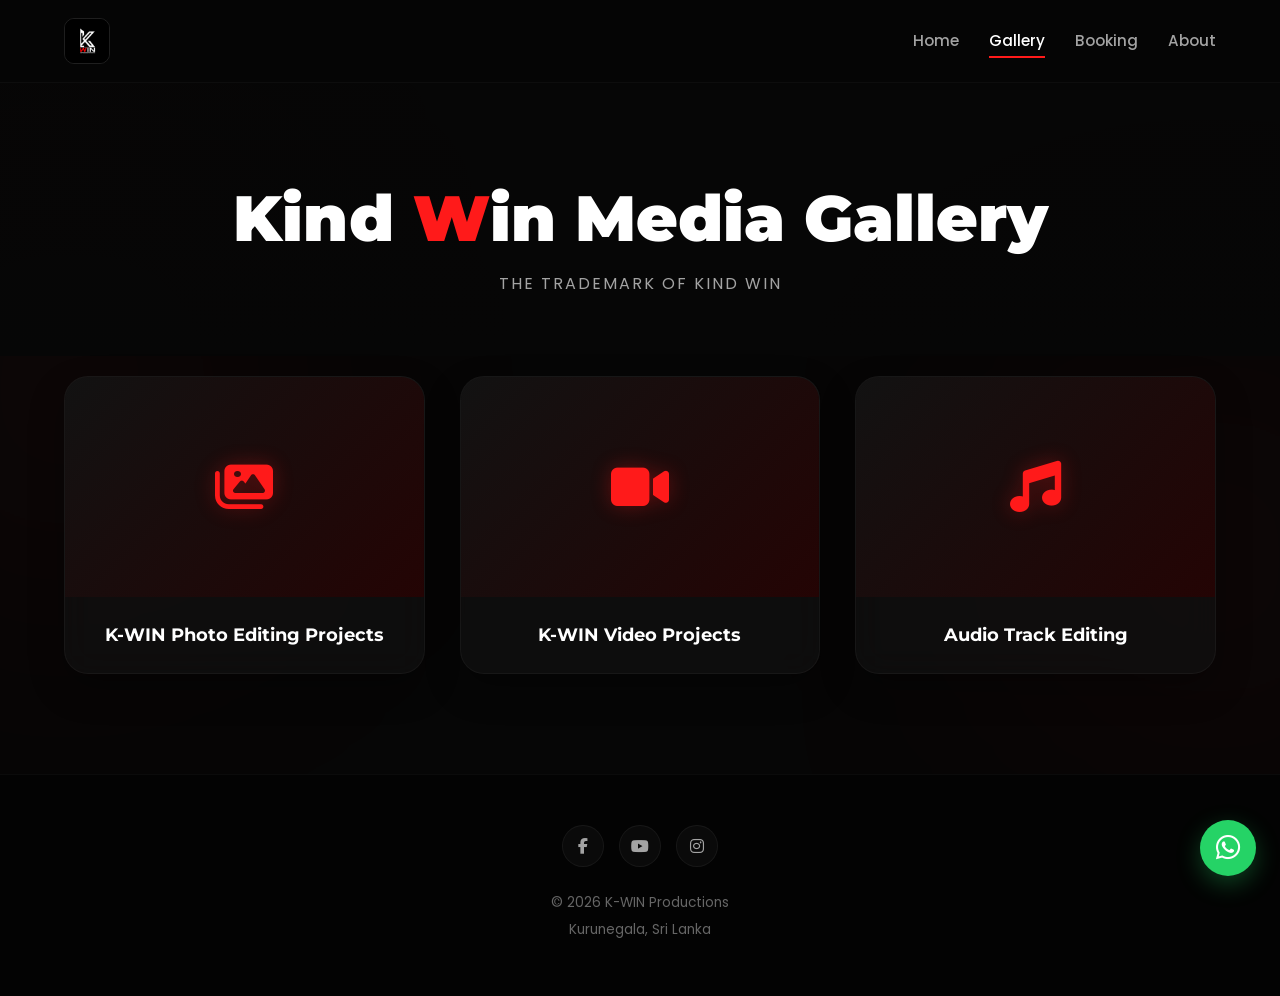
<file: gallery.html>
<!DOCTYPE html>
<html lang="si">
<head>

<meta charset="UTF-8">
<meta name="viewport" content="width=device-width, initial-scale=1.0">

<title>K-WIN</title>

<link rel="icon" type="image/svg+xml"
href="data:image/svg+xml,
<svg xmlns='http://www.w3.org/2000/svg' viewBox='0 0 100 100'>
<rect width='100' height='100' rx='20' fill='%230a0a0a'/>
<text x='50%' y='65%' font-size='55'
font-family='Montserrat,sans-serif'
font-weight='800'
text-anchor='middle'
fill='%23ffffff'>
K<tspan fill='%23ff1a1a'>W</tspan>
</text>
</svg>">

<link href="https://fonts.googleapis.com/css2?family=Montserrat:wght@700;800;900&family=Poppins:wght@300;400;500;600&display=swap" rel="stylesheet">

<link rel="stylesheet"
href="https://cdnjs.cloudflare.com/ajax/libs/font-awesome/6.4.0/css/all.min.css">

<style>

:root{
    --primary-red:#ff1a1a;
    --primary-gradient:linear-gradient(135deg,#ff1a1a 0%,#990000 100%);
    --dark-bg:#060606;
    --dark-card:rgba(20,20,20,0.55);
    --text-main:#ffffff;
    --text-muted:#a3a3a3;
    --border-glow:rgba(255,26,26,0.2);
}

*{
    margin:0;
    padding:0;
    box-sizing:border-box;
}

html{
    scroll-behavior:smooth;
    overflow-x:hidden;
}

body{
    font-family:'Poppins',sans-serif;
    background:var(--dark-bg);
    color:var(--text-main);
    overflow-x:hidden;
    line-height:1.6;
    position:relative;
    width:100%;
}

/* GLOW */

body::before,
body::after{
    content:'';
    position:absolute;
    width:380px;
    height:380px;
    border-radius:50%;
    background:rgba(255,26,26,0.06);
    filter:blur(140px);
    z-index:-1;
    pointer-events:none;
}

body::before{
    top:20%;
    left:-120px;
}

body::after{
    bottom:25%;
    right:-120px;
}

/* SCROLLBAR */

::-webkit-scrollbar{
    width:8px;
}

::-webkit-scrollbar-track{
    background:#0a0a0a;
}

::-webkit-scrollbar-thumb{
    background:var(--primary-gradient);
    border-radius:10px;
}

/* NAVBAR */

nav{
    position:fixed;
    top:0;
    left:0;
    width:100%;
    z-index:1000;

    display:flex;
    justify-content:space-between;
    align-items:center;
    gap:20px;

    padding:18px 5%;

    background:rgba(6,6,6,0.75);

    backdrop-filter:blur(20px);

    border-bottom:1px solid rgba(255,255,255,0.03);
}

.nav-logo-link{
    display:flex;
    align-items:center;
    text-decoration:none;
    flex-shrink:0;
}

.nav-logo-img{
    width:46px;
    height:46px;
    object-fit:cover;
    border-radius:10px;

    border:1px solid rgba(255,255,255,0.1);

    transition:0.3s ease;
}

.nav-logo-img:hover{
    transform:scale(1.05);
}

.nav-links{
    display:flex;
    align-items:center;
    justify-content:center;
    flex-wrap:wrap;
    gap:30px;
}

.nav-links a{
    text-decoration:none;
    color:var(--text-muted);

    font-size:0.95rem;
    font-weight:500;

    position:relative;

    transition:0.3s ease;
}

.nav-links a::after{
    content:'';
    position:absolute;
    left:0;
    bottom:-5px;
    width:0;
    height:2px;
    background:var(--primary-red);
    transition:0.3s ease;
}

.nav-links a:hover::after,
.nav-links a.active::after{
    width:100%;
}

.nav-links a:hover,
.nav-links a.active{
    color:#fff;
}

/* HEADER */

.gallery-header{
    text-align:center;

    padding:180px 20px 60px;

    background:
    linear-gradient(rgba(6,6,6,0.55),var(--dark-bg));
}

.gallery-header h1{
    font-family:'Montserrat',sans-serif;
    font-size:clamp(2rem,8vw,4rem);
    font-weight:900;

    margin-bottom:14px;

    line-height:1.2;

    animation:fadeInDown .8s ease;
}

.gallery-header h1 .Kind{
    background:linear-gradient(135deg,#fff 30%,var(--primary-red) 100%);
    -webkit-background-clip:text;
    -webkit-text-fill-color:transparent;
}

.gallery-header h1 .w-text{
    color:var(--primary-red);
}

.gallery-header h1 .in-text{
    color:#fff;
}

.gallery-header p{
    color:var(--text-muted);
    font-size:clamp(.8rem,2vw,1rem);
    letter-spacing:2px;
    text-transform:uppercase;
}

/* GALLERY */

.gallery-container{
    width:100%;
    max-width:1300px;

    margin:auto;

    padding:20px 5% 100px;

    display:grid;

    grid-template-columns:repeat(auto-fit,minmax(320px,1fr));

    gap:35px;

    animation:fadeInUp 1s ease;

    position:relative;
    z-index:10;
}

.gallery-item{
    background:var(--dark-card);

    backdrop-filter:blur(16px);

    border-radius:24px;

    overflow:hidden;

    cursor:pointer;

    transition:0.4s ease;

    border:1px solid rgba(255,255,255,0.04);

    box-shadow:
    0 15px 35px rgba(0,0,0,0.3),
    inset 0 1px 0 rgba(255,255,255,0.05);
}

.gallery-item:hover{
    transform:translateY(-8px);

    border-color:var(--border-glow);
}

/* MEDIA */

.media-preview{
    position:relative;

    width:100%;
    height:220px;

    overflow:hidden;

    display:flex;
    justify-content:center;
    align-items:center;

    background:#0f0f0f;
}

.audio-bg,
.drive-bg{
    width:100%;
    height:100%;

    background:linear-gradient(135deg,#121212 0%,#240404 100%);

    display:flex;
    flex-direction:column;
    justify-content:center;
    align-items:center;
}

.audio-bg i,
.drive-bg i{
    font-size:3.2rem;
    color:var(--primary-red);

    text-shadow:0 0 20px rgba(255,26,26,0.3);

    transition:0.3s ease;
}

.gallery-item:hover .audio-bg i,
.gallery-item:hover .drive-bg i{
    transform:scale(1.08);
}

/* OVERLAY */

.play-overlay{
    position:absolute;
    inset:0;

    background:rgba(0,0,0,0.5);

    display:flex;
    justify-content:center;
    align-items:center;

    opacity:.45;

    transition:0.3s ease;
}

.gallery-item:hover .play-overlay{
    opacity:1;
    background:rgba(0,0,0,0.25);
}

.play-overlay i{
    font-size:3.5rem;
    color:#fff;

    text-shadow:0 0 25px rgba(255,26,26,0.8);

    transition:0.3s ease;
}

.gallery-item:hover .play-overlay i{
    transform:scale(1.15);
}

/* DETAILS */

.item-details{
    padding:24px;
    text-align:center;
}

.item-details h3{
    font-family:'Montserrat',sans-serif;
    font-size:1.15rem;
    line-height:1.5;
}

/* MODAL */

.modal{
    position:fixed;
    inset:0;

    z-index:2000;

    display:flex;
    justify-content:center;
    align-items:center;

    padding:20px;

    background:rgba(4,4,4,0.85);

    backdrop-filter:blur(15px);

    opacity:0;
    pointer-events:none;

    transition:0.4s ease;
}

.modal.active{
    opacity:1;
    pointer-events:auto;
}

.modal-container{
    width:100%;
    max-width:1000px;

    max-height:95vh;

    overflow:hidden;

    background:rgba(15,15,15,0.9);

    border-radius:24px;

    border:1px solid rgba(255,255,255,0.06);

    box-shadow:
    0 25px 50px rgba(0,0,0,0.6),
    0 0 40px rgba(255,26,26,0.1);

    transform:scale(.92);

    transition:0.4s ease;

    display:flex;
    flex-direction:column;
}

.modal.active .modal-container{
    transform:scale(1);
}

/* MODAL HEADER */

.modal-header-bar{
    display:flex;
    justify-content:space-between;
    align-items:center;

    gap:15px;

    padding:18px 22px;

    background:rgba(20,20,20,0.6);

    border-bottom:1px solid rgba(255,255,255,0.05);
}

.modal-meta-title{
    min-width:0;
}

.modal-meta-title span{
    display:block;

    color:var(--primary-red);

    font-size:.72rem;

    text-transform:uppercase;

    letter-spacing:2px;

    margin-bottom:3px;
}

.modal-meta-title h4{
    font-family:'Montserrat',sans-serif;
    font-size:1.1rem;

    line-height:1.4;

    word-break:break-word;
}

.modal-close-btn{
    flex-shrink:0;

    width:38px;
    height:38px;

    border:none;

    border-radius:50%;

    cursor:pointer;

    background:rgba(255,255,255,0.05);

    color:#fff;

    font-size:1.3rem;

    transition:0.3s ease;
}

.modal-close-btn:hover{
    background:var(--primary-red);
    transform:rotate(90deg);
}

/* MODAL BODY */

.modal-body{
    position:relative;

    width:100%;

    overflow:auto;

    background:#090909;

    display:flex;
    justify-content:center;
    align-items:center;
}

.modal-loader{
    position:absolute;

    top:50%;
    left:50%;

    transform:translate(-50%,-50%);

    color:var(--primary-red);

    font-size:2.8rem;

    z-index:5;
}

.modal-content{
    width:100%;
    opacity:0;
    transition:0.4s ease;
}

.modal-content.loaded{
    opacity:1;
}

/* MODAL MEDIA */

.modal-content img{
    width:100%;
    max-height:78vh;
    object-fit:contain;
    display:block;
}

.modal-content video{
    width:100%;
    max-height:78vh;
    display:block;
    background:#000;
}

.drive-iframe-container{
    width:100%;
    height:78vh;
}

.drive-iframe-container iframe{
    width:100%;
    height:100%;
    border:none;
}

/* AUDIO */

.audio-player-container{
    width:100%;

    padding:60px 30px;

    text-align:center;

    background:linear-gradient(135deg,#0d0d0d,#1a0505);
}

.audio-player-container h2{
    font-family:'Montserrat',sans-serif;
    font-size:1.5rem;

    margin-bottom:25px;
}

.audio-player-container audio{
    width:100%;
    max-width:550px;
}

/* WHATSAPP */

.whatsapp-float{
    position:fixed;
    right:24px;
    bottom:24px;

    width:56px;
    height:56px;

    border-radius:50%;

    display:flex;
    justify-content:center;
    align-items:center;

    background:#25d366;

    color:#fff;

    font-size:28px;

    text-decoration:none;

    z-index:999;

    box-shadow:0 8px 25px rgba(37,211,102,0.3);

    transition:0.3s ease;
}

.whatsapp-float:hover{
    transform:scale(1.12) rotate(12deg);
}

/* FOOTER */

footer{
    text-align:center;

    padding:50px 20px;

    background:#030303;

    border-top:1px solid rgba(255,255,255,0.03);
}

.social-icons{
    display:flex;
    justify-content:center;
    align-items:center;
    flex-wrap:wrap;

    gap:15px;

    margin-bottom:25px;
}

.social-icons a{
    width:42px;
    height:42px;

    display:flex;
    justify-content:center;
    align-items:center;

    border-radius:50%;

    text-decoration:none;

    color:var(--text-muted);

    background:rgba(255,255,255,0.03);

    border:1px solid rgba(255,255,255,0.05);

    transition:0.3s ease;
}

.social-icons a:hover{
    background:var(--primary-red);
    color:#fff;
    transform:translateY(-4px);
}

footer p{
    color:#666;
    font-size:.85rem;
    margin-bottom:5px;
}

/* ANIMATION */

@keyframes fadeInDown{
    from{
        opacity:0;
        transform:translateY(-20px);
    }

    to{
        opacity:1;
        transform:translateY(0);
    }
}

@keyframes fadeInUp{
    from{
        opacity:0;
        transform:translateY(20px);
    }

    to{
        opacity:1;
        transform:translateY(0);
    }
}

/* TABLET */

@media(max-width:768px){

    nav{
        flex-direction:column;
        gap:14px;
        padding:15px 5%;
    }

    .nav-links{
        gap:20px;
    }

    .gallery-header{
        padding-top:190px;
        padding-bottom:45px;
    }

    .gallery-container{
        grid-template-columns:repeat(auto-fit,minmax(250px,1fr));
        gap:22px;
    }

    .modal{
        padding:12px;
    }

    .modal-container{
        border-radius:18px;
    }

    .drive-iframe-container{
        height:60vh;
    }

}

/* MOBILE */

@media(max-width:520px){

    .nav-links{
        gap:15px;
    }

    .nav-links a{
        font-size:.85rem;
    }

    .gallery-header h1{
        font-size:1.9rem;
    }

    .gallery-header p{
        font-size:.82rem;
        letter-spacing:1px;
    }

    .gallery-container{
        grid-template-columns:1fr;
        padding-bottom:80px;
    }

    .media-preview{
        height:190px;
    }

    .item-details{
        padding:18px;
    }

    .item-details h3{
        font-size:1rem;
    }

    .modal-header-bar{
        padding:14px;
    }

    .modal-meta-title span{
        font-size:.62rem;
        letter-spacing:1px;
    }

    .modal-meta-title h4{
        font-size:.88rem;
    }

    .modal-close-btn{
        width:32px;
        height:32px;
        font-size:1.1rem;
    }

    .drive-iframe-container{
        height:50vh;
    }

    .audio-player-container{
        padding:40px 20px;
    }

    .audio-player-container h2{
        font-size:1.15rem;
    }

    .whatsapp-float{
        width:50px;
        height:50px;
        font-size:24px;
        right:18px;
        bottom:18px;
    }

}

/* EXTRA SMALL */

@media(max-width:360px){

    .nav-links{
        gap:12px;
    }

    .nav-links a{
        font-size:.8rem;
    }

    .gallery-header h1{
        font-size:1.6rem;
    }

}
    .play-overlay {
    display: none;
}

</style>
</head>

<body>

<nav>

    <a href="index.html" class="nav-logo-link">
        <img src="logo.jpeg" alt="K-WIN Icon" class="nav-logo-img">
    </a>

    <div class="nav-links">
        <a href="./">Home</a>
        <a href="gallery" class="active">Gallery</a>
        <a href="booking">Booking</a>
        <a href="about">About</a>
    </div>

</nav>

<section class="gallery-header">

    <h1>
        Kind
        <span class="w-text">W</span><span>in
        Media Gallery
    </h1>
    <p>The Trademark of Kind Win</p>
</section>
<main class="gallery-container">
    <div class="gallery-item"
    data-category="Photos"
    data-type="drive"
    data-src="https://drive.google.com/embeddedfolderview?id=1lnazTNgyzJMry6cROmOudn5drW_UuKqY#grid">
        <div class="media-preview">
            <div class="drive-bg">
                <i class="fas fa-images"></i>
            </div>

            <div class="play-overlay">
                <i class="fas fa-folder-open"></i>
            </div>

        </div>

        <div class="item-details">
            <h3>K-WIN Photo Editing Projects</h3>
        </div>

    </div>

    <div class="gallery-item"
    data-category="Videos"
    data-type="drive"
    data-src="https://drive.google.com/embeddedfolderview?id=1yTeZ1XvrIdVYYMKaYzyj_pP4FVAZW2Nn#grid">

        <div class="media-preview">

            <div class="drive-bg">
                <i class="fas fa-video"></i>
            </div>

            <div class="play-overlay">
                <i class="fas fa-folder-open"></i>
            </div>

        </div>

        <div class="item-details">
            <h3>K-WIN Video Projects</h3>
        </div>

    </div>

    <div class="gallery-item"
    data-category="Audios"
    data-type="drive"
    data-src="https://drive.google.com/embeddedfolderview?id=1tEYXbzxEWIPRHW2FepMoBBxfHKWv-tbb#grid">

        <div class="media-preview">

            <div class="audio-bg">
                <i class="fas fa-music"></i>
            </div>

            <div class="play-overlay">
                <i class="fas fa-headphones"></i>
            </div>

        </div>

        <div class="item-details">
            <h3>Audio Track Editing</h3>
        </div>

    </div>

</main>

<div class="modal" id="mediaModal">

    <div class="modal-container">

        <div class="modal-header-bar">

            <div class="modal-meta-title">
                <span id="modalCategoryTag">Category</span>
                <h4 id="modalProjectTitle">Project Title</h4>
            </div>

            <button class="modal-close-btn" onclick="closeModal()">
                &times;
            </button>

        </div>

        <div class="modal-body">

            <div class="modal-loader" id="modalLoader">
                <i class="fas fa-circle-notch fa-spin"></i>
            </div>

            <div class="modal-content" id="modalContent"></div>

        </div>

    </div>

</div>

<a class="whatsapp-float"
href="https://wa.me/94707140731"
target="_blank">

<i class="fab fa-whatsapp"></i>

</a>

<footer>

    <div class="social-icons">

        <a href="https://www.facebook.com/share/18idSjuDgj/" target="_blank">
            <i class="fab fa-facebook-f"></i>
        </a>

        <a href="https://youtube.com/@kindwin_18?si=-2pV4FCG4Lh8Q9S1" target="_blank">
            <i class="fab fa-youtube"></i>
        </a>

        <a href="#" target="_blank">
            <i class="fab fa-instagram"></i>
        </a>

    </div>

    <p>© 2026 K-WIN Productions</p>
    <p>Kurunegala, Sri Lanka</p>

</footer>

<script>

const modal = document.getElementById('mediaModal');
const modalContent = document.getElementById('modalContent');
const modalLoader = document.getElementById('modalLoader');
const modalCategoryTag = document.getElementById('modalCategoryTag');
const modalProjectTitle = document.getElementById('modalProjectTitle');

document.querySelectorAll('.gallery-item').forEach(item=>{

    item.addEventListener('click',()=>{

        const type = item.dataset.type;
        const src = item.dataset.src;
        const category = item.dataset.category;
        const title = item.querySelector('h3').innerText;

        modalLoader.style.display='block';

        modalContent.innerHTML='';
        modalContent.classList.remove('loaded');

        modalCategoryTag.innerText=`K-WIN Production • ${category}`;
        modalProjectTitle.innerText=title;

        if(type==='drive'){

            modalContent.innerHTML=`
            <div class="drive-iframe-container">
                <iframe src="${src}" id="mediaTarget"></iframe>
            </div>`;

        }

        modal.classList.add('active');

        const target=document.getElementById('mediaTarget');

        if(target){

            target.onload=()=>{

                modalLoader.style.display='none';

                modalContent.classList.add('loaded');

            };

        }

    });

});

function closeModal(){

    modal.classList.remove('active');

    setTimeout(()=>{

        modalContent.innerHTML='';

        modalContent.classList.remove('loaded');

    },300);

}

window.addEventListener('click',(e)=>{

    if(e.target===modal){

        closeModal();

    }

});

</script>

</body>
</html>
</file>
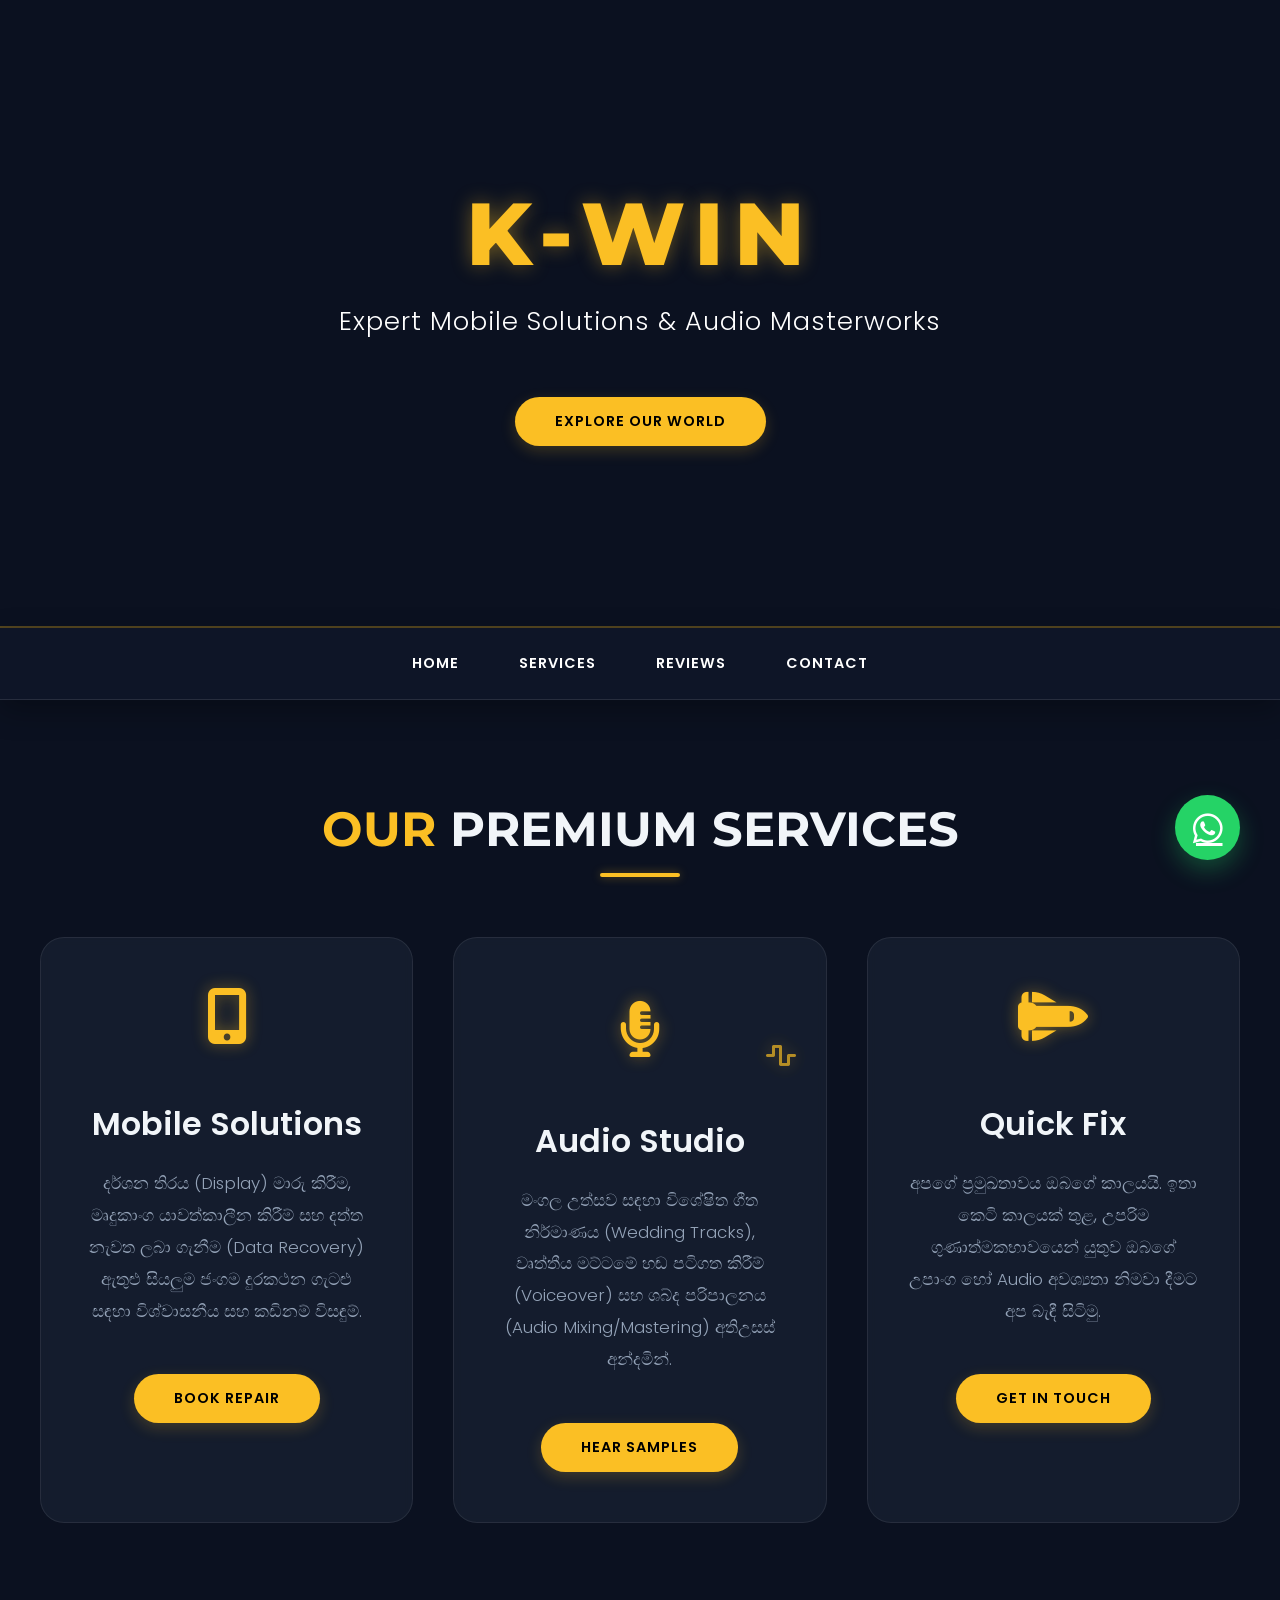
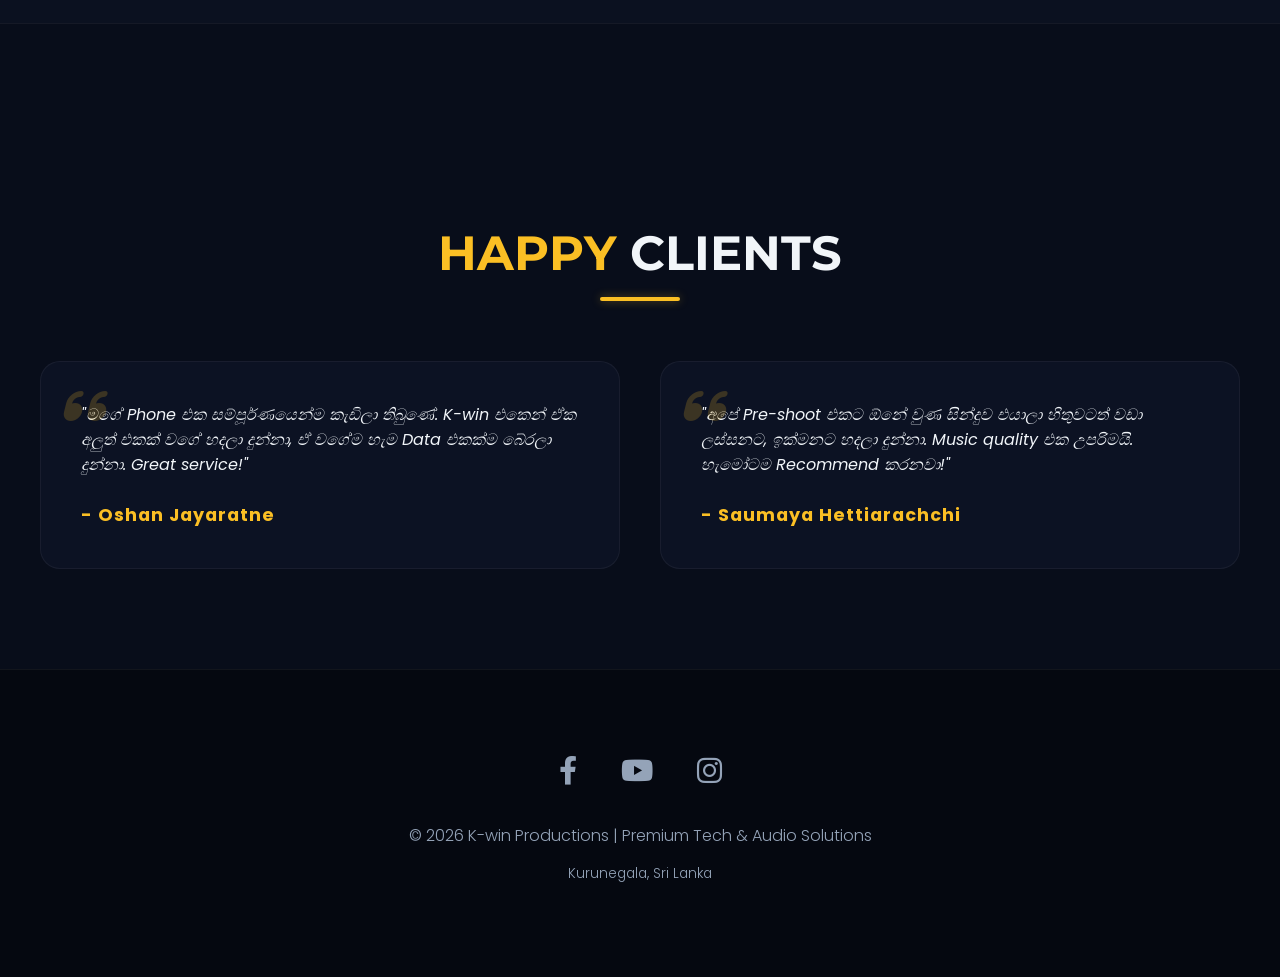
<file: K-win.html>
<!DOCTYPE html>
<html lang="si">
<head>
    <meta charset="UTF-8">
    <meta name="viewport" content="width=device-width, initial-scale=1.0">
    <title>K-win | Premium Tech & Audio Solutions</title>
    <link href="https://fonts.googleapis.com/css2?family=Montserrat:wght@700;800&family=Poppins:wght@300;400;600&display=swap" rel="stylesheet">
    <link rel="stylesheet" href="https://cdnjs.cloudflare.com/ajax/libs/font-awesome/6.0.0/css/all.min.css">
    <style>
        :root {
            --primary-gold: #fbbf24;
            --gold-glow: rgba(251, 191, 36, 0.4);
            --dark-bg: #0b1120;
            --card-bg: rgba(30, 41, 59, 0.5); /* For Glassmorphism */
            --text-main: #f1f5f9;
            --text-gray: #94a3b8;
            --transition: all 0.4s cubic-bezier(0.175, 0.885, 0.32, 1.275);
        }

        body {
            font-family: 'Poppins', sans-serif;
            margin: 0;
            padding: 0;
            background-color: var(--dark-bg);
            color: var(--text-main);
            scroll-behavior: smooth;
            overflow-x: hidden;
        }

        /* --- Custom Scrollbar --- */
        ::-webkit-scrollbar { width: 10px; }
        ::-webkit-scrollbar-track { background: var(--dark-bg); }
        ::-webkit-scrollbar-thumb { background: var(--primary-gold); border-radius: 5px; }
        ::-webkit-scrollbar-thumb:hover { background: #f59e0b; }

        /* --- Header / Hero Section --- */
        header {
            background: linear-gradient(rgba(11, 17, 32, 0.8), rgba(11, 17, 32, 0.95)), 
                        url('https://images.unsplash.com/photo-1598653222000-6b7b7a552625?auto=format&fit=crop&q=80&w=1600');
            background-size: cover;
            background-position: center;
            background-attachment: fixed; /* Parallax Effect */
            padding: 180px 20px;
            text-align: center;
            border-bottom: 2px solid rgba(251, 191, 36, 0.3);
        }

        header h1 { 
            font-family: 'Montserrat', sans-serif;
            font-size: 5.5rem; 
            margin: 0; 
            color: var(--primary-gold); 
            text-transform: uppercase; 
            letter-spacing: 10px;
            font-weight: 800;
            text-shadow: 0 0 20px var(--gold-glow);
            animation: fadeInDown 1s ease;
        }

        header p { 
            font-size: 1.6rem; 
            color: #fff; 
            margin-top: 15px; 
            font-weight: 300;
            letter-spacing: 1px;
            animation: fadeInUp 1s ease 0.3s backwards;
        }

        /* --- Modern Navigation (Glassmorphism) --- */
        nav {
            background: rgba(15, 23, 42, 0.8);
            display: flex;
            justify-content: center;
            padding: 20px;
            position: sticky;
            top: 0;
            z-index: 1000;
            backdrop-filter: blur(15px); /* Core of Glassmorphism */
            border-bottom: 1px solid rgba(255,255,255,0.1);
            box-shadow: 0 10px 30px rgba(0,0,0,0.3);
        }

        nav a { 
            color: white; 
            text-decoration: none; 
            padding: 5px 30px; 
            font-weight: 600; 
            text-transform: uppercase; 
            font-size: 0.9rem; 
            transition: var(--transition);
            letter-spacing: 1px;
            position: relative;
        }

        nav a::after {
            content: '';
            position: absolute;
            width: 0;
            height: 2px;
            bottom: -5px;
            left: 50%;
            background-color: var(--primary-gold);
            transition: var(--transition);
            transform: translateX(-50%);
        }

        nav a:hover { color: var(--primary-gold); }
        nav a:hover::after { width: 80%; }

        /* --- Section Titles --- */
        .section-title { text-align: center; margin-top: 100px; margin-bottom: 60px; }
        .section-title h2 { 
            font-family: 'Montserrat', sans-serif;
            font-size: 3rem; 
            color: var(--text-main); 
            margin-bottom: 15px;
            font-weight: 700;
            text-transform: uppercase;
        }
        .section-title h2 span { color: var(--primary-gold); }
        .section-title div { width: 80px; height: 4px; background: var(--primary-gold); margin: 0 auto; border-radius: 2px; box-shadow: 0 0 10px var(--gold-glow); }

        /* --- Cards Container --- */
        .container { 
            max-width: 1200px; 
            margin: 0 auto; 
            padding: 0 20px; 
            display: grid; 
            grid-template-columns: repeat(auto-fit, minmax(320px, 1fr)); 
            gap: 40px; 
        }

        /* --- Service Cards (Glassmorphism & Glow) --- */
        .card {
            background: var(--card-bg);
            padding: 50px 40px;
            border-radius: 24px;
            text-align: center;
            transition: var(--transition);
            border: 1px solid rgba(255, 255, 255, 0.08);
            backdrop-filter: blur(5px);
            position: relative;
            overflow: hidden;
        }

        .card::before {
            content: '';
            position: absolute;
            top: -50%;
            left: -50%;
            width: 200%;
            height: 200%;
            background: radial-gradient(circle, var(--gold-glow) 0%, rgba(255,255,255,0) 70%);
            opacity: 0;
            transition: var(--transition);
            z-index: 0;
        }

        .card:hover { 
            transform: translateY(-15px) scale(1.02); 
            border-color: rgba(251, 191, 36, 0.5); 
            box-shadow: 0 20px 40px rgba(0,0,0,0.6), 0 0 30px rgba(251, 191, 36, 0.1); 
        }

        .card:hover::before { opacity: 1; top: -20%; left: -20%; }

        .card i, .card .icon-wrapper { 
            font-size: 3.5rem; 
            color: var(--primary-gold); 
            margin-bottom: 30px; 
            position: relative;
            z-index: 1;
            text-shadow: 0 0 15px var(--gold-glow);
        }

        .card h2 { font-size: 2rem; margin-bottom: 20px; position: relative; z-index: 1; font-weight: 600; }
        .card p { color: var(--text-gray); line-height: 1.9; font-size: 1.05rem; position: relative; z-index: 1; font-weight: 300; }

        /* --- Testimonials Section --- */
        .testimonials { background: #080d1a; padding: 100px 0; margin-top: 100px; border-top: 1px solid rgba(255,255,255,0.05); }
        .testi-card { 
            background: rgba(15, 23, 42, 0.6); 
            padding: 40px; 
            border-radius: 20px; 
            font-style: italic; 
            position: relative; 
            border: 1px solid rgba(255,255,255,0.05);
            transition: var(--transition);
        }
        .testi-card:hover { border-color: var(--primary-gold); }
        .testi-card::before { 
            content: "\f10d"; 
            font-family: "Font Awesome 5 Free"; 
            font-weight: 900; 
            position: absolute; 
            top: 20px; 
            left: 20px; 
            color: rgba(251, 191, 36, 0.2); 
            font-size: 3rem; 
        }
        .testi-name { display: block; margin-top: 25px; color: var(--primary-gold); font-weight: bold; font-style: normal; font-size: 1.1rem; letter-spacing: 1px;}

        /* --- Premium Buttons --- */
        .btn { 
            display: inline-block; 
            margin-top: 30px; 
            padding: 14px 40px; 
            background: var(--primary-gold); 
            color: #000; 
            text-decoration: none; 
            border-radius: 50px; 
            font-weight: 600; 
            transition: var(--transition); 
            text-transform: uppercase;
            letter-spacing: 1px;
            font-size: 0.9rem;
            box-shadow: 0 5px 15px rgba(251, 191, 36, 0.2);
            position: relative;
            z-index: 1;
        }

        .btn:hover { 
            background: #fff; 
            transform: translateY(-3px); 
            box-shadow: 0 8px 25px rgba(251, 191, 36, 0.3), 0 0 15px rgba(251, 191, 36, 0.2);
        }

        /* --- Floating WhatsApp (Glow) --- */
        .whatsapp-float { 
            position: fixed; 
            bottom: 40px; 
            right: 40px; 
            background: #25d366; 
            color: white; 
            width: 65px; 
            height: 65px; 
            border-radius: 50%; 
            display: flex; 
            align-items: center; 
            justify-content: center; 
            font-size: 34px; 
            z-index: 1001; 
            transition: var(--transition); 
            box-shadow: 0 10px 25px rgba(37, 211, 102, 0.3);
        }
        .whatsapp-float:hover { transform: scale(1.1) rotate(15deg); box-shadow: 0 10px 30px rgba(37, 211, 102, 0.5); }

        /* --- Footer --- */
        footer { background: #050810; padding: 80px 20px; text-align: center; border-top: 1px solid rgba(255,255,255,0.05); }
        .social-icons { margin-bottom: 30px; }
        .social-icons a { 
            color: var(--text-gray); 
            font-size: 1.8rem; 
            margin: 0 20px; 
            transition: var(--transition); 
        }
        .social-icons a:hover { color: var(--primary-gold); transform: scale(1.2); text-shadow: 0 0 10px var(--gold-glow); }
        footer p { color: var(--text-gray); font-size: 1rem; font-weight: 300; }

        /* --- Animations --- */
        @keyframes fadeInDown {
            from { opacity: 0; transform: translateY(-30px); }
            to { opacity: 1; transform: translateY(0); }
        }
        @keyframes fadeInUp {
            from { opacity: 0; transform: translateY(30px); }
            to { opacity: 1; transform: translateY(0); }
        }

        /* Responsive */
        @media (max-width: 992px) { header h1 { font-size: 4rem; letter-spacing: 5px; } }
        @media (max-width: 768px) { 
            header h1 { font-size: 3rem; letter-spacing: 3px; } 
            nav { padding: 15px; flex-wrap: wrap; gap: 10px; }
            nav a { padding: 5px 15px; font-size: 0.8rem; }
            .section-title h2 { font-size: 2.2rem; }
        }
    </style>
</head>
<body>

    <a href="https://wa.me/947XXXXXXXX" class="whatsapp-float" target="_blank">
        <i class="fab fa-whatsapp"></i>
    </a>

    <header>
        <h1>K-WIN</h1>
        <p>Expert Mobile Solutions & Audio Masterworks</p>
        <a href="#services" class="btn">Explore Our World</a>
    </header>

    <nav>
        <a href="#">Home</a>
        <a href="#services">Services</a>
        <a href="#testimonials">Reviews</a>
        <a href="#contact">Contact</a>
    </nav>

    <div class="section-title" id="services">
        <h2><span>Our</span> Premium Services</h2>
        <div></div>
    </div>

    <div class="container">
        <div class="card">
            <i class="fas fa-mobile-alt"></i>
            <h2>Mobile Solutions</h2>
            <p>දර්ශන තිරය (Display) මාරු කිරීම, මෘදුකාංග යාවත්කාලීන කිරීම් සහ දත්ත නැවත ලබා ගැනීම (Data Recovery) ඇතුළු සියලුම ජංගම දුරකථන ගැටළු සඳහා විශ්වාසනීය සහ කඩිනම් විසඳුම්.</p>
            <a href="#" class="btn">Book Repair</a>
        </div>

        <div class="card">
            <div class="icon-wrapper">
                <i class="fas fa-microphone-alt"></i>
                <i class="fas fa-wave-square" style="font-size: 1.5rem; position: absolute; bottom: -10px; right: -10px; opacity: 0.7;"></i>
            </div>
            <h2>Audio Studio</h2>
            <p>මංගල උත්සව සඳහා විශේෂිත ගීත නිර්මාණය (Wedding Tracks), වෘත්තීය මට්ටමේ හඬ පටිගත කිරීම් (Voiceover) සහ ශබ්ද පරිපාලනය (Audio Mixing/Mastering) අතිඋසස් අන්දමින්.</p>
            <a href="#" class="btn">Hear Samples</a>
        </div>

        <div class="card">
            <i class="fas fa-shuttle-space"></i>
            <h2>Quick Fix</h2>
            <p>අපගේ ප්‍රමුඛතාවය ඔබගේ කාලයයි. ඉතා කෙටි කාලයක් තුළ, උපරිම ගුණාත්මකභාවයෙන් යුතුව ඔබගේ උපාංග හෝ Audio අවශ්‍යතා නිමවා දීමට අප බැඳී සිටිමු.</p>
            <a href="#contact" class="btn">Get in Touch</a>
        </div>
    </div>

    <div class="testimonials" id="testimonials">
        <div class="section-title">
            <h2><span>Happy</span> Clients</h2>
            <div></div>
        </div>
        <div class="container">
            <div class="testi-card">
                "මගේ Phone එක සම්පූර්ණයෙන්ම කැඩිලා තිබුණේ. K-win එකෙන් ඒක අලුත් එකක් වගේ හදලා දුන්නා, ඒ වගේම හැම Data එකක්ම බේරලා දුන්නා. Great service!"
                <span class="testi-name">- Oshan Jayaratne</span>
            </div>
            <div class="testi-card">
                "අපේ Pre-shoot එකට ඕනේ වුණ සින්දුව එයාලා හිතුවටත් වඩා ලස්සනට, ඉක්මනට හදලා දුන්නා. Music quality එක උපරිමයි. හැමෝටම Recommend කරනවා!"
                <span class="testi-name">- Saumaya Hettiarachchi</span>
            </div>
        </div>
    </div>

    <footer id="contact">
        <div class="social-icons">
            <a href="#"><i class="fab fa-facebook-f"></i></a>
            <a href="#"><i class="fab fa-youtube"></i></a>
            <a href="#"><i class="fab fa-instagram"></i></a>
        </div>
        <p>© 2026 K-win Productions | Premium Tech & Audio Solutions</p>
        <p style="font-size: 0.85rem; margin-top: 10px;">Kurunegala, Sri Lanka</p>
    </footer>

</body>
</html>
</file>
